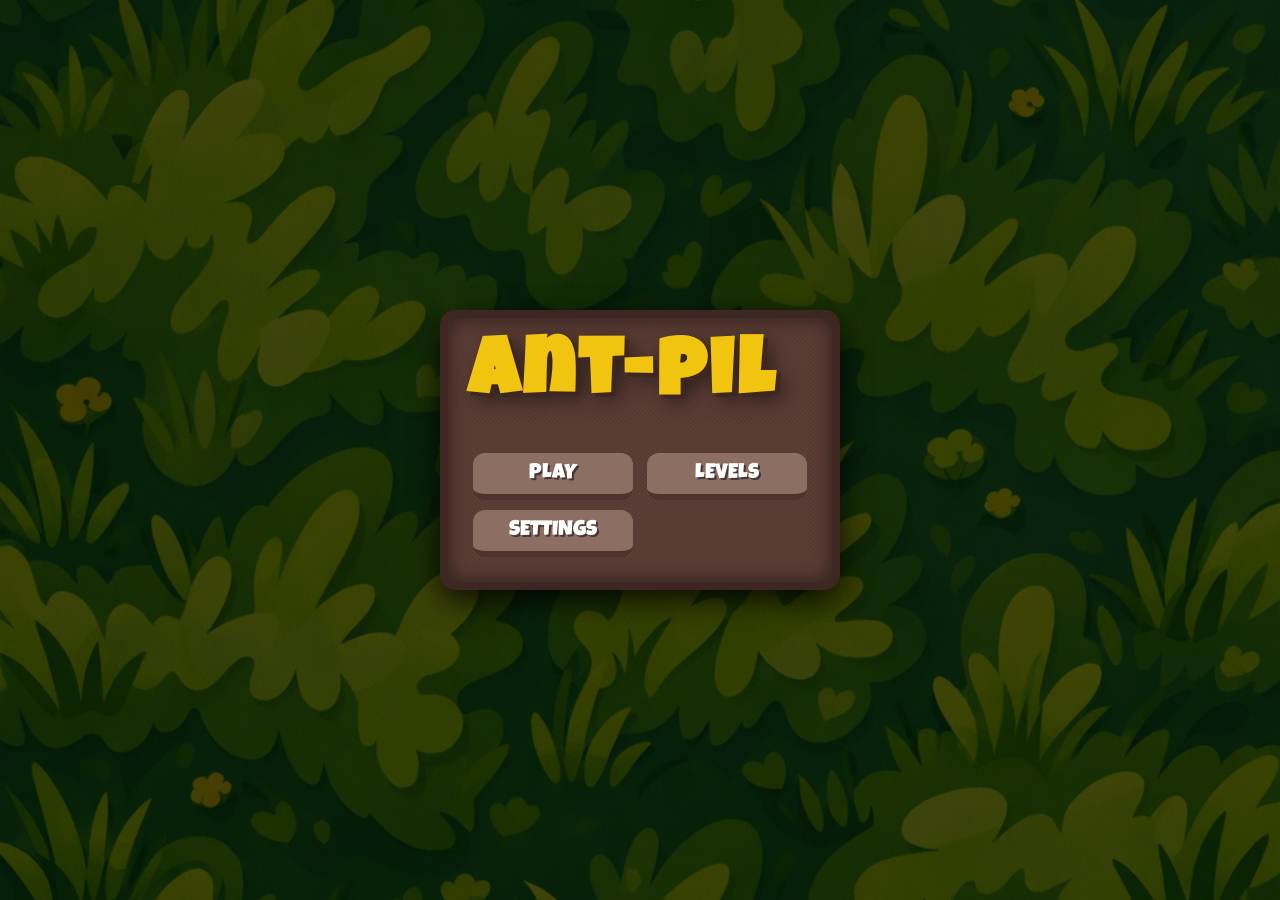
<file: games/antpil/index.html>
<!DOCTYPE html>
<html lang="en">
<head>
    <meta charset="UTF-8">
    <meta name="viewport" content="width=device-width, initial-scale=1.0, maximum-scale=1.0, user-scalable=no">
    <title>Ant-pil (The Marble Quest)</title>
    <link rel="stylesheet" href="style.css">
    <link href="https://fonts.googleapis.com/css2?family=Luckiest+Guy&family=Poppins:wght@400;700&display=swap" rel="stylesheet">
</head>
<body>
    <div id="game-container">
        <canvas id="gameCanvas"></canvas>
        
        <!-- Main Menu Screen -->
        <div id="menu-screen" class="overlay">
            <div class="menu-content wooden-panel">
                <h1 class="game-title">Ant-pil</h1>
                <div class="menu-buttons">
                    <button id="play-btn" class="wooden-btn">PLAY</button>
                    <button id="levels-btn" class="wooden-btn">LEVELS</button>
                    <button id="settings-btn" class="wooden-btn">SETTINGS</button>
                </div>
            </div>
        </div>

        <!-- Level Select Screen -->
        <div id="level-screen" class="overlay hidden">
            <div class="menu-content wooden-panel">
                <h2 id="level-page-title">CHOOSE LEVEL</h2>
                <div id="level-grid" class="level-grid">
                    <!-- Levels will be generated by JS -->
                </div>
                <div class="pagination">
                    <button id="prev-page-btn" class="wooden-btn small">PREV</button>
                    <span id="page-number">1 / 2</span>
                    <button id="next-page-btn" class="wooden-btn small">NEXT</button>
                </div>
                <button id="back-to-menu-levels" class="wooden-btn small">BACK</button>
            </div>
        </div>

        <!-- Settings Screen -->
        <div id="settings-screen" class="overlay hidden">
            <div class="menu-content wooden-panel">
                <h2>SETTINGS</h2>
                <div class="setting-item">
                    <span>SOUND EFFECTS</span>
                    <label class="switch">
                        <input type="checkbox" id="sound-toggle" checked>
                        <span class="slider round"></span>
                    </label>
                </div>
                <button id="back-to-menu-settings" class="wooden-btn small">BACK</button>
            </div>
        </div>

        <!-- HUD (In-game UI) -->
        <div id="hud" class="hidden">
            <div id="stats-hud">
                <div class="stat-icon-box" title="Score">
                    <span class="icon">🏆</span>
                    <span id="score" class="value">0</span>
                </div>
                <div class="stat-icon-box" title="Chances">
                    <span class="icon">🎯</span>
                    <span id="chances" class="value">3</span>
                </div>
                <div class="stat-icon-box" title="Level">
                    <span class="icon">⭐</span>
                    <span id="current-level-display" class="value">1</span>
                </div>
            </div>
            <div id="stage-display-compact">
                <span id="stage-text">1</span>
            </div>
            <div id="hud-controls">
                <button id="pause-btn" class="wooden-btn-circle">||</button>
            </div>
        </div>

        <!-- Winning Screen -->
        <div id="win-screen" class="overlay hidden">
            <div class="menu-content wooden-panel">
                <h2 class="win-title">YOU WIN!</h2>
                <div class="win-stats">
                    <p>SCORE: <span id="win-score">0</span></p>
                </div>
                <div class="menu-buttons">
                    <button id="next-level-btn" class="wooden-btn">NEXT LEVEL</button>
                    <button id="win-menu-btn" class="wooden-btn">MENU</button>
                </div>
            </div>
        </div>

        <!-- Game Over Screen -->
        <div id="game-over" class="overlay hidden">
            <div class="menu-content wooden-panel">
                <h2 id="game-over-title">GAME OVER!</h2>
                <div class="final-stats">
                    <p>FINAL SCORE: <span id="final-score">0</span></p>
                </div>
                <div class="menu-buttons">
                    <button id="retry-btn" class="wooden-btn">RETRY</button>
                    <button id="main-menu-btn" class="wooden-btn">MENU</button>
                </div>
            </div>
        </div>

        <!-- Pause Screen -->
        <div id="pause-screen" class="overlay hidden">
            <div class="menu-content wooden-panel">
                <h2>PAUSED</h2>
                <div class="menu-buttons">
                    <button id="resume-btn" class="wooden-btn">RESUME</button>
                    <button id="pause-menu-btn" class="wooden-btn">MENU</button>
                </div>
            </div>
        </div>
    </div>
    <script src="game.js"></script>
</body>
</html>
</file>
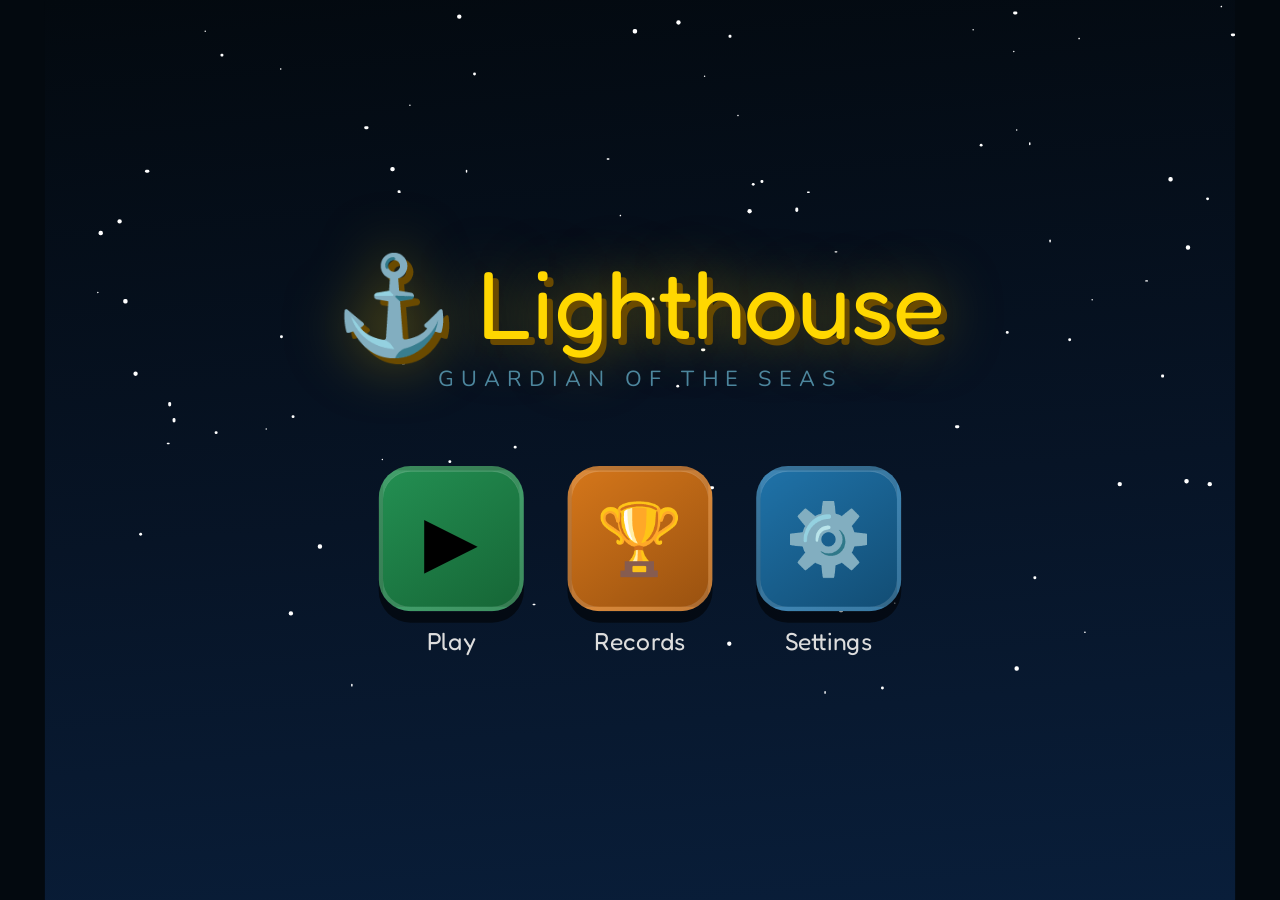
<file: games/light-house/index.html>
<!DOCTYPE html>
<html lang="en">
<head>
<meta charset="UTF-8">
<meta name="viewport" content="width=device-width,initial-scale=1,maximum-scale=1,user-scalable=no,viewport-fit=cover">
<title>Lighthouse Guardian</title>
<link href="https://fonts.googleapis.com/css2?family=Fredoka+One&family=Nunito:wght@800;900&display=swap" rel="stylesheet">
<style>
*{margin:0;padding:0;box-sizing:border-box;}
html,body{width:100%;height:100%;overflow:hidden;background:#03090f;touch-action:none;font-family:'Fredoka One',cursive;}
#container{position:fixed;inset:0;display:flex;align-items:center;justify-content:center;}
#wrapper{position:relative;width:820px;height:620px;transform-origin:center center;flex-shrink:0;}
canvas{display:block;}
.screen{position:absolute;inset:0;display:flex;flex-direction:column;align-items:center;justify-content:center;background:linear-gradient(175deg,#03090f 0%,#071426 55%,#091e3a 100%);}
.screen.hidden{display:none;}
.sbg{position:absolute;inset:0;overflow:hidden;pointer-events:none;}
.star{position:absolute;background:#fff;border-radius:50%;animation:tw var(--d,2s) ease-in-out infinite;animation-delay:var(--dl,0s);}
@keyframes tw{0%,100%{opacity:.15;transform:scale(1)}50%{opacity:1;transform:scale(1.6)}}
.game-title{font-size:66px;color:#FFD700;z-index:1;text-shadow:4px 4px 0 #6a4a00,0 0 40px rgba(255,210,0,.5);animation:flt 3.5s ease-in-out infinite;margin-bottom:2px;}
.game-sub{font-family:'Nunito',sans-serif;font-size:15px;color:#6ab8d4;letter-spacing:5px;text-transform:uppercase;opacity:.7;margin-bottom:50px;z-index:1;}
@keyframes flt{0%,100%{transform:translateY(0)}50%{transform:translateY(-8px)}}
.menu-buttons{display:flex;gap:30px;z-index:1;}
.mbtn{display:flex;flex-direction:column;align-items:center;gap:10px;cursor:pointer;transition:transform .14s;}
.mbtn:hover{transform:scale(1.1) translateY(-5px);}.mbtn:active{transform:scale(.94);}
.micon{width:100px;height:100px;border-radius:22px;display:flex;align-items:center;justify-content:center;font-size:48px;border:3px solid rgba(255,255,255,.14);box-shadow:0 8px 0 rgba(0,0,0,.55),inset 0 1px 0 rgba(255,255,255,.2);}
.mbtn.play .micon{background:linear-gradient(145deg,#238f52,#166636);}
.mbtn.hs   .micon{background:linear-gradient(145deg,#d4761a,#9a5210);}
.mbtn.cfg  .micon{background:linear-gradient(145deg,#1f72a8,#124d74);}
.mlabel{font-size:17px;color:#ddd;}
.s-title{font-size:48px;color:#FFD700;text-shadow:3px 3px 0 #6a4a00;margin-bottom:30px;z-index:1;}
.srow{display:flex;align-items:center;justify-content:space-between;width:390px;padding:14px 22px;background:rgba(255,255,255,.04);border-radius:14px;margin-bottom:11px;border:1px solid rgba(255,255,255,.08);z-index:1;}
.slabel{font-family:'Nunito',sans-serif;font-size:18px;font-weight:800;color:#ddd;display:flex;align-items:center;gap:9px;}
.tgl{position:relative;width:58px;height:28px;cursor:pointer;}.tgl input{display:none;}
.tslider{position:absolute;inset:0;background:#3a3a3a;border-radius:28px;transition:.3s;}
.tslider::before{content:'';position:absolute;width:20px;height:20px;left:4px;top:4px;background:#fff;border-radius:50%;transition:.3s;}
.tgl input:checked+.tslider{background:#238f52;}.tgl input:checked+.tslider::before{transform:translateX(30px);}
.back-btn{margin-top:24px;padding:12px 40px;background:linear-gradient(145deg,#d94030,#922a20);color:#fff;border:none;border-radius:50px;font-family:'Fredoka One',cursive;font-size:20px;cursor:pointer;box-shadow:0 5px 0 #5e1a12;transition:all .14s;z-index:1;}
.back-btn:hover{transform:translateY(-2px);}.back-btn:active{transform:translateY(2px);box-shadow:0 2px 0 #5e1a12;}
.slist{width:390px;margin-bottom:20px;z-index:1;}
.sentry{display:flex;justify-content:space-between;align-items:center;padding:11px 18px;background:rgba(255,255,255,.04);border-radius:12px;margin-bottom:8px;border:1px solid rgba(255,255,255,.08);font-family:'Nunito',sans-serif;font-size:18px;font-weight:800;color:#ddd;}
.srank{color:#FFD700;font-family:'Fredoka One',cursive;font-size:22px;width:38px;}.sval{color:#6ab8d4;}
.go-title{font-size:72px;color:#d94030;text-shadow:4px 4px 0 #6e1b13,0 0 40px rgba(210,60,40,.4);animation:shk .45s ease-in-out;z-index:1;margin-bottom:6px;}
@keyframes shk{0%,100%{transform:translateX(0)}25%{transform:translateX(-9px)}75%{transform:translateX(9px)}}
.fscore{font-family:'Nunito',sans-serif;font-size:28px;font-weight:900;color:#fff;margin-bottom:4px;z-index:1;}.fscore span{color:#FFD700;font-size:36px;}
.new-rec{font-size:25px;color:#2ecc71;text-shadow:0 0 16px rgba(46,204,113,.6);margin-bottom:14px;z-index:1;animation:pls .8s ease-in-out infinite;}
@keyframes pls{0%,100%{transform:scale(1)}50%{transform:scale(1.07)}}
.action-btns{display:flex;gap:18px;margin-top:18px;z-index:1;}
.abtn{padding:12px 34px;color:#fff;border:none;border-radius:50px;font-family:'Fredoka One',cursive;font-size:20px;cursor:pointer;transition:all .14s;}
.abtn.primary  {background:linear-gradient(145deg,#238f52,#166636);box-shadow:0 5px 0 #0d3d20;}
.abtn.secondary{background:linear-gradient(145deg,#1f72a8,#124d74);box-shadow:0 5px 0 #0a2e46;}
.abtn:hover{transform:translateY(-2px);}.abtn:active{transform:translateY(2px);}
#hud{position:absolute;inset:0;pointer-events:none;display:none;}
#hud.vis{display:block;}
.hs2{position:absolute;top:13px;left:16px;font-size:25px;color:#fff;text-shadow:2px 2px 0 rgba(0,0,0,.9);}
.hs2 span{color:#FFD700;}
.hl2{position:absolute;top:15px;left:50%;transform:translateX(-50%);font-size:18px;color:#6ab8d4;text-shadow:1px 1px 0 rgba(0,0,0,.9);}
.hlv2{position:absolute;top:13px;right:16px;font-size:22px;display:flex;gap:2px;}
.hh2{position:absolute;bottom:12px;left:50%;transform:translateX(-50%);font-family:'Nunito',sans-serif;font-size:13px;font-weight:800;color:rgba(106,184,212,.45);white-space:nowrap;}

/* ── AD BANNER ── */
#adBanner{
  position:absolute;
  bottom:0;
  left:50%;
  transform:translateX(-50%);
  z-index:10;
  display:none;
  flex-direction:column;
  align-items:center;
  padding-bottom:8px;
  animation:adFadeIn .5s ease;
}
#adBanner.show{display:flex;}
@keyframes adFadeIn{from{opacity:0;transform:translateX(-50%) translateY(20px)}to{opacity:1;transform:translateX(-50%) translateY(0)}}
#adBanner .ad-label{
  font-family:'Nunito',sans-serif;
  font-size:10px;
  font-weight:800;
  color:rgba(106,184,212,.4);
  letter-spacing:2px;
  text-transform:uppercase;
  margin-bottom:3px;
}
</style>
</head>
<body>
<div id="container"><div id="wrapper">
  <canvas id="gc" width="820" height="620"></canvas>

  <div id="hud">
    <div class="hs2">Score: <span id="sDisp">0</span></div>
    <div class="hl2" id="lDisp">Level 1</div>
    <div class="hlv2" id="lvDisp">❤️❤️❤️</div>
    <div class="hh2">🔦 Beam se ship ko guide karo — warna wo takra jaayegi!</div>
  </div>

  <div id="menuSc" class="screen">
    <div class="sbg" id="mSt"></div>
    <div class="game-title">⚓ Lighthouse</div>
    <div class="game-sub">Guardian of the Seas</div>
    <div class="menu-buttons">
      <div class="mbtn play" id="btnPlay"><div class="micon">▶</div><div class="mlabel">Play</div></div>
      <div class="mbtn hs"   id="btnHS">  <div class="micon">🏆</div><div class="mlabel">Records</div></div>
      <div class="mbtn cfg"  id="btnCfg"> <div class="micon">⚙️</div><div class="mlabel">Settings</div></div>
    </div>
  </div>

  <div id="cfgSc" class="screen hidden">
    <div class="sbg" id="cSt"></div>
    <div class="s-title">⚙️ Settings</div>
    <div class="srow"><div class="slabel">🔊 Sound</div>    <label class="tgl"><input type="checkbox" id="tgS" checked><span class="tslider"></span></label></div>
    <div class="srow"><div class="slabel">✨ Particles</div> <label class="tgl"><input type="checkbox" id="tgP" checked><span class="tslider"></span></label></div>
    <div class="srow"><div class="slabel">🌊 Waves</div>     <label class="tgl"><input type="checkbox" id="tgW" checked><span class="tslider"></span></label></div>
    <button class="back-btn" id="btnCB">← Back</button>
  </div>

  <div id="hsSc" class="screen hidden">
    <div class="sbg"></div>
    <div class="s-title">🏆 High Scores</div>
    <div class="slist" id="sList"></div>
    <button class="back-btn" id="btnHB">← Back</button>
  </div>

  <div id="goSc" class="screen hidden">
    <div class="sbg"></div>
    <div class="go-title">GAME OVER</div>
    <div class="fscore">Score: <span id="fScore">0</span></div>
    <div id="recTxt" class="new-rec hidden">🌟 New Record! 🌟</div>
    <div class="action-btns">
      <button class="abtn primary"   id="btnR">🔄 Play Again</button>
      <button class="abtn secondary" id="btnM">🏠 Menu</button>
    </div>
  </div>

  <!-- AD BANNER — only shown on game over screen -->
  <div id="adBanner">
    <div class="ad-label">Advertisement</div>
    <script>
      atOptions = {
        'key' : 'a45f68e306246821e79261e996ba479d',
        'format' : 'iframe',
        'height' : 50,
        'width' : 320,
        'params' : {}
      };
    </script>
    <script src="https://www.highperformanceformat.com/a45f68e306246821e79261e996ba479d/invoke.js"></script>
  </div>

</div></div>

<script>
// ─────────────────────────────────────────────────────────
//  SETUP
// ─────────────────────────────────────────────────────────
const cv  = document.getElementById('gc');
const ctx = cv.getContext('2d');
const W=820, H=620, CX=W/2, CY=H/2;

function fit(){
  const s = Math.min(innerWidth/W, innerHeight/H);
  document.getElementById('wrapper').style.transform = `scale(${s})`;
}
addEventListener('resize', fit); fit();

// ─────────────────────────────────────────────────────────
//  AD BANNER CONTROL
// ─────────────────────────────────────────────────────────
function showAd(){
  document.getElementById('adBanner').classList.add('show');
}
function hideAd(){
  document.getElementById('adBanner').classList.remove('show');
}

// ─────────────────────────────────────────────────────────
//  CONFIG / SCORES
// ─────────────────────────────────────────────────────────
let C = {snd:true, par:true, wav:true};
try{ Object.assign(C, JSON.parse(localStorage.getItem('lhC')||'{}')); }catch(e){}
let HI = [];
try{ HI = JSON.parse(localStorage.getItem('lhH')||'[]'); }catch(e){}

// ─────────────────────────────────────────────────────────
//  AUDIO
// ─────────────────────────────────────────────────────────
let AU = null;
function initAU(){ if(!AU) AU = new (AudioContext||webkitAudioContext)(); }
function tone(t){
  if(!C.snd||!AU) return;
  const g=AU.createGain(), o=AU.createOscillator();
  g.connect(AU.destination); o.connect(g);
  const n=AU.currentTime;
  if(t==='save'){ o.type='sine'; g.gain.setValueAtTime(.25,n); g.gain.exponentialRampToValueAtTime(.001,n+.7); o.frequency.setValueAtTime(523,n); o.frequency.setValueAtTime(784,n+.2); o.frequency.setValueAtTime(1047,n+.42); o.start(n); o.stop(n+.7); }
  else if(t==='hit'){ o.type='sawtooth'; g.gain.setValueAtTime(.42,n); g.gain.exponentialRampToValueAtTime(.001,n+1); o.frequency.setValueAtTime(180,n); o.frequency.exponentialRampToValueAtTime(35,n+1); o.start(n); o.stop(n+1); }
  else if(t==='lose'){ o.type='sawtooth'; g.gain.setValueAtTime(.3,n); g.gain.exponentialRampToValueAtTime(.001,n+1.8); o.frequency.setValueAtTime(440,n); o.frequency.exponentialRampToValueAtTime(45,n+1.8); o.start(n); o.stop(n+1.8); }
  else if(t==='lvl'){ o.type='sine'; g.gain.setValueAtTime(.2,n); g.gain.exponentialRampToValueAtTime(.001,n+1); o.frequency.setValueAtTime(392,n); o.frequency.setValueAtTime(523,n+.22); o.frequency.setValueAtTime(784,n+.5); o.start(n); o.stop(n+1); }
}

// ─────────────────────────────────────────────────────────
//  STARS (CSS bg)
// ─────────────────────────────────────────────────────────
function mkStars(id,n=80){
  const el=document.getElementById(id); if(!el)return; el.innerHTML='';
  for(let i=0;i<n;i++){
    const s=document.createElement('div'), z=.7+Math.random()*2.3;
    s.className='star';
    s.style.cssText=`width:${z}px;height:${z}px;left:${Math.random()*100}%;top:${Math.random()*78}%;--d:${1.8+Math.random()*3}s;--dl:${Math.random()*4}s`;
    el.appendChild(s);
  }
}

// ─────────────────────────────────────────────────────────
//  HELPERS
// ─────────────────────────────────────────────────────────
function na(a){ while(a>Math.PI)a-=2*Math.PI; while(a<-Math.PI)a+=2*Math.PI; return a; }

function rrect(x,y,w,h,r){
  ctx.beginPath();
  ctx.moveTo(x+r,y); ctx.lineTo(x+w-r,y); ctx.arcTo(x+w,y,x+w,y+r,r);
  ctx.lineTo(x+w,y+h-r); ctx.arcTo(x+w,y+h,x+w-r,y+h,r);
  ctx.lineTo(x+r,y+h); ctx.arcTo(x,y+h,x,y+h-r,r);
  ctx.lineTo(x,y+r); ctx.arcTo(x,y,x+r,y,r);
  ctx.closePath();
}

function lighter(hex,a){
  const r=parseInt(hex.slice(1,3),16), g=parseInt(hex.slice(3,5),16), b=parseInt(hex.slice(5,7),16);
  return `rgb(${Math.min(255,r+a)},${Math.min(255,g+a)},${Math.min(255,b+a)})`;
}

// ─────────────────────────────────────────────────────────
//  PARTICLES
// ─────────────────────────────────────────────────────────
let PA = [];
function burst(x,y,cols,n,spd,sz,shape){
  if(!C.par) return;
  for(let i=0;i<n;i++){
    const a=Math.random()*Math.PI*2, sp=spd*.4+Math.random()*spd*.8;
    PA.push({x,y,vx:Math.cos(a)*sp,vy:Math.sin(a)*sp,
             col:cols[~~(Math.random()*cols.length)],
             sz:sz*.5+Math.random()*sz*.8,
             life:0, max:38+~~(Math.random()*25), shape});
  }
}
function tickPA(){
  for(let i=PA.length-1;i>=0;i--){
    const p=PA[i];
    p.x+=p.vx; p.y+=p.vy; p.vx*=.91; p.vy=p.vy*.91+.09; p.life++;
    if(p.life>=p.max) PA.splice(i,1);
  }
}
function drawPA(){
  PA.forEach(p=>{
    const t=p.life/p.max;
    ctx.save(); ctx.globalAlpha=(1-t)*.9; ctx.fillStyle=p.col;
    if(p.shape==='star'){
      ctx.translate(p.x,p.y); ctx.rotate(t*4);
      const R=p.sz*(1-t*.5), ri=R*.4;
      ctx.beginPath();
      for(let i=0;i<10;i++){
        const ang=i*Math.PI/5-Math.PI/2, rd=i%2===0?R:ri;
        i ? ctx.lineTo(Math.cos(ang)*rd,Math.sin(ang)*rd)
          : ctx.moveTo(Math.cos(ang)*rd,Math.sin(ang)*rd);
      }
      ctx.closePath(); ctx.fill();
    } else {
      ctx.beginPath(); ctx.arc(p.x,p.y,p.sz*(1-t*.5),0,Math.PI*2); ctx.fill();
    }
    ctx.restore();
  });
}

// ─────────────────────────────────────────────────────────
//  ROCKS
// ─────────────────────────────────────────────────────────
let ROCKS = [];
function makeRocks(){
  ROCKS = [];
  const count=5+~~(Math.random()*5), margin=85;
  let tries=0;
  while(ROCKS.length<count && tries<800){
    tries++;
    const x=margin+Math.random()*(W-margin*2);
    const y=margin+Math.random()*(H-margin*2);
    const r=14+Math.random()*18;
    if(Math.hypot(x-CX,y-CY) < 145) continue;
    if(ROCKS.some(k=>Math.hypot(x-k.x,y-k.y)<k.r+r+60)) continue;
    ROCKS.push({x,y,r,w:Math.random()*Math.PI*2});
  }
}
function drawRocks(){
  ROCKS.forEach(rk=>{
    rk.w+=.003;
    const jx=Math.cos(rk.w)*.4, jy=Math.sin(rk.w*.7)*.3;
    ctx.save(); ctx.globalAlpha=.10+Math.sin(WT*.05+rk.w)*.045;
    ctx.strokeStyle='rgba(100,180,220,.7)'; ctx.lineWidth=1.5;
    ctx.beginPath(); ctx.ellipse(rk.x+jx,rk.y+jy+2,rk.r+9+Math.sin(WT*.06)*3,rk.r*.5+3,0,0,Math.PI*2); ctx.stroke();
    ctx.restore();
    ctx.save(); ctx.globalAlpha=.2; ctx.fillStyle='#000c18';
    ctx.beginPath(); ctx.ellipse(rk.x+4+jx,rk.y+5+jy,rk.r,rk.r*.54,0,0,Math.PI*2); ctx.fill(); ctx.restore();
    const g=ctx.createRadialGradient(rk.x-rk.r*.3+jx,rk.y-rk.r*.33+jy,1,rk.x+jx,rk.y+jy,rk.r);
    g.addColorStop(0,'#8a7865'); g.addColorStop(.55,'#564438'); g.addColorStop(1,'#2e1c12');
    ctx.fillStyle=g; ctx.strokeStyle='#24140a'; ctx.lineWidth=2;
    ctx.beginPath();
    for(let i=0;i<8;i++){
      const a=(i/8)*Math.PI*2-Math.PI/2, rv=rk.r*(.7+Math.sin(i*2.1+rk.w*.5)*.3);
      i ? ctx.lineTo(rk.x+jx+Math.cos(a)*rv, rk.y+jy+Math.sin(a)*rv)
        : ctx.moveTo(rk.x+jx+Math.cos(a)*rv, rk.y+jy+Math.sin(a)*rv);
    }
    ctx.closePath(); ctx.fill(); ctx.stroke();
    ctx.fillStyle='rgba(255,255,255,.10)';
    ctx.beginPath(); ctx.ellipse(rk.x-rk.r*.24+jx,rk.y-rk.r*.3+jy,rk.r*.35,rk.r*.18,-.4,0,Math.PI*2); ctx.fill();
  });
}

// ─────────────────────────────────────────────────────────
//  SEA
// ─────────────────────────────────────────────────────────
function drawSea(){
  const g=ctx.createRadialGradient(CX,CY,0,CX,CY,450);
  g.addColorStop(0,'#0b2548'); g.addColorStop(.65,'#071830'); g.addColorStop(1,'#030c1a');
  ctx.fillStyle=g; ctx.fillRect(0,0,W,H);
  if(C.wav){
    ctx.save();
    for(let i=0;i<13;i++){
      const ry=(H/13)*i+((WT*.28+i*24)%(H/13));
      ctx.strokeStyle=`rgba(80,160,220,${.024+Math.sin(i*1.4+WT*.022)*.016})`; ctx.lineWidth=1.4;
      ctx.beginPath();
      for(let x=0;x<=W;x+=14){
        const y=ry+Math.sin(x*.012+WT*.031+i*.9)*7;
        x ? ctx.lineTo(x,y) : ctx.moveTo(x,y);
      }
      ctx.stroke();
    }
    ctx.restore();
  }
  ctx.save();
  for(let i=0;i<45;i++){
    ctx.globalAlpha=Math.sin(WT*.05+i*.9)*.22; ctx.fillStyle='#fff';
    ctx.beginPath(); ctx.arc((i*137.5)%W,(i*97.3)%H,1,0,Math.PI*2); ctx.fill();
  }
  ctx.restore();
}

// ─────────────────────────────────────────────────────────
//  LIGHTHOUSE
// ─────────────────────────────────────────────────────────
function drawLighthouse(){
  const lx=CX, ly=CY;
  const ig=ctx.createRadialGradient(lx,ly+4,2,lx,ly+4,64);
  ig.addColorStop(0,'#a08862'); ig.addColorStop(.55,'#7c6040'); ig.addColorStop(1,'rgba(80,62,40,0)');
  ctx.fillStyle=ig; ctx.beginPath(); ctx.ellipse(lx,ly+4,64,46,0,0,Math.PI*2); ctx.fill();
  ctx.save(); ctx.globalAlpha=.09+Math.sin(WT*.04)*.04; ctx.strokeStyle='rgba(180,220,255,.75)'; ctx.lineWidth=2.2;
  ctx.beginPath(); ctx.ellipse(lx,ly+4,72,52,0,0,Math.PI*2); ctx.stroke(); ctx.restore();
  ctx.fillStyle='rgba(0,0,0,.11)';
  [{dx:-18,dy:16,rx:13,ry:7,rot:-.3},{dx:23,dy:13,rx:11,ry:6,rot:.4},{dx:5,dy:21,rx:8,ry:4,rot:.1}].forEach(b=>{
    ctx.beginPath(); ctx.ellipse(lx+b.dx,ly+b.dy,b.rx,b.ry,b.rot,0,Math.PI*2); ctx.fill();
  });

  ctx.save(); ctx.translate(lx,ly);
  ctx.globalAlpha=.18; ctx.fillStyle='#000918';
  ctx.beginPath(); ctx.ellipse(5,8,14,7,0,0,Math.PI*2); ctx.fill(); ctx.globalAlpha=1;
  const tg=ctx.createLinearGradient(-13,0,13,0);
  tg.addColorStop(0,'#d8d0c0'); tg.addColorStop(.45,'#fffaf0'); tg.addColorStop(1,'#c8c0b0');
  ctx.fillStyle=tg; ctx.strokeStyle='#a8a090'; ctx.lineWidth=2;
  ctx.beginPath(); ctx.moveTo(-13,8); ctx.lineTo(-9,-46); ctx.lineTo(9,-46); ctx.lineTo(13,8); ctx.closePath(); ctx.fill(); ctx.stroke();
  [[-40,-29],[-21,-10],[-2,9]].forEach(([y1,y2])=>{
    ctx.save();
    ctx.beginPath(); ctx.moveTo(-13,8); ctx.lineTo(-9,-46); ctx.lineTo(9,-46); ctx.lineTo(13,8); ctx.closePath(); ctx.clip();
    ctx.fillStyle='#c03020'; ctx.fillRect(-15,y1,30,y2-y1);
    ctx.restore();
  });
  ctx.strokeStyle='#a09888'; ctx.lineWidth=2;
  ctx.beginPath(); ctx.moveTo(-13,8); ctx.lineTo(-9,-46); ctx.lineTo(9,-46); ctx.lineTo(13,8); ctx.closePath(); ctx.stroke();
  ctx.fillStyle='#384858'; ctx.strokeStyle='#1c2e3e'; ctx.lineWidth=1.6;
  rrect(-13,-51,26,7,3); ctx.fill(); ctx.stroke();
  for(let bx=-11;bx<=11;bx+=5){ ctx.strokeStyle='#263848'; ctx.lineWidth=1; ctx.beginPath(); ctx.moveTo(bx,-51); ctx.lineTo(bx,-44); ctx.stroke(); }
  const hg=ctx.createLinearGradient(-11,0,11,0);
  hg.addColorStop(0,'#c8c0b0'); hg.addColorStop(.5,'#fff8ec'); hg.addColorStop(1,'#b8b0a0');
  ctx.fillStyle=hg; ctx.strokeStyle='#a09888'; ctx.lineWidth=1.8; rrect(-11,-70,22,20,5); ctx.fill(); ctx.stroke();
  const wp=.78+Math.sin(WT*.15)*.22;
  [[-9,-68],[-1,-68]].forEach(([wx,wy])=>{
    const wg=ctx.createRadialGradient(wx+4,wy+5,0,wx+4,wy+5,8);
    wg.addColorStop(0,`rgba(255,248,70,${wp})`); wg.addColorStop(1,'rgba(255,195,0,.15)');
    ctx.fillStyle=wg; rrect(wx,wy,8,12,2); ctx.fill();
  });
  ctx.fillStyle='#b02c1a'; ctx.strokeStyle='#7a1c0a'; ctx.lineWidth=1.8;
  ctx.beginPath(); ctx.ellipse(0,-70,12,6,0,Math.PI,0); ctx.fill(); ctx.stroke();
  ctx.fillStyle='#d03828'; ctx.beginPath(); ctx.ellipse(0,-70,12,6,0,Math.PI*1.06,Math.PI*1.94); ctx.fill();
  ctx.strokeStyle='#888'; ctx.lineWidth=1.6; ctx.beginPath(); ctx.moveTo(0,-76); ctx.lineTo(0,-70); ctx.stroke();
  const bp=.65+Math.sin(WT*.18)*.35;
  const bgg=ctx.createRadialGradient(0,-77,0,0,-77,7);
  bgg.addColorStop(0,`rgba(255,255,70,${bp})`); bgg.addColorStop(1,'rgba(255,210,0,0)');
  ctx.fillStyle=bgg; ctx.beginPath(); ctx.arc(0,-77,4,0,Math.PI*2); ctx.fill();
  ctx.restore();
  const ag=ctx.createRadialGradient(lx,ly-50,8,lx,ly-50,90);
  ag.addColorStop(0,`rgba(255,240,90,${.08+Math.sin(WT*.08)*.04})`); ag.addColorStop(1,'rgba(255,240,90,0)');
  ctx.fillStyle=ag; ctx.beginPath(); ctx.arc(lx,ly-50,90,0,Math.PI*2); ctx.fill();
}

// ─────────────────────────────────────────────────────────
//  BEAM
// ─────────────────────────────────────────────────────────
const BLEN=400, BANG=Math.PI/7;
const BX=CX, BY=CY-66;
let beamAngle=0;

function drawBeam(ang){
  ctx.save(); ctx.globalCompositeOperation='lighter';
  const ex=BX+Math.cos(ang)*BLEN, ey=BY+Math.sin(ang)*BLEN;

  const g1=ctx.createLinearGradient(BX,BY,ex,ey);
  g1.addColorStop(0,'rgba(255,248,130,.38)'); g1.addColorStop(.35,'rgba(255,242,100,.13)'); g1.addColorStop(1,'rgba(255,242,100,0)');
  ctx.beginPath(); ctx.moveTo(BX,BY); ctx.arc(BX,BY,BLEN,ang-BANG*.8,ang+BANG*.8); ctx.closePath(); ctx.fillStyle=g1; ctx.fill();

  const g2=ctx.createLinearGradient(BX,BY,ex,ey);
  g2.addColorStop(0,'rgba(255,252,128,.62)'); g2.addColorStop(.4,'rgba(255,246,106,.24)'); g2.addColorStop(1,'rgba(255,246,106,0)');
  ctx.beginPath(); ctx.moveTo(BX,BY); ctx.arc(BX,BY,BLEN,ang-BANG/2,ang+BANG/2); ctx.closePath(); ctx.fillStyle=g2; ctx.fill();

  const g3=ctx.createLinearGradient(BX,BY,BX+Math.cos(ang)*BLEN*.48,BY+Math.sin(ang)*BLEN*.48);
  g3.addColorStop(0,'rgba(255,255,220,.54)'); g3.addColorStop(1,'rgba(255,255,220,0)');
  ctx.beginPath(); ctx.moveTo(BX,BY); ctx.arc(BX,BY,BLEN*.48,ang-BANG/5,ang+BANG/5); ctx.closePath(); ctx.fillStyle=g3; ctx.fill();

  const pulse=.6+Math.sin(WT*.14)*.4;
  const g4=ctx.createRadialGradient(BX,BY,0,BX,BY,36);
  g4.addColorStop(0,`rgba(255,252,120,${.85*pulse})`); g4.addColorStop(1,'rgba(255,252,120,0)');
  ctx.fillStyle=g4; ctx.beginPath(); ctx.arc(BX,BY,36,0,Math.PI*2); ctx.fill();

  ctx.globalCompositeOperation='source-over'; ctx.restore();
}

function inBeam(px,py){
  const dx=px-BX, dy=py-BY, d=Math.hypot(dx,dy);
  if(d>BLEN||d<26) return false;
  return Math.abs(na(Math.atan2(dy,dx)-beamAngle)) < BANG/2;
}

// ─────────────────────────────────────────────────────────
//  SHIP CLASS
// ─────────────────────────────────────────────────────────
const SHIP_COLS=['#E74C3C','#3498DB','#27AE60','#8E44AD','#E67E22','#16A085','#E91E63','#F39C12'];

class Ship{
  constructor(){
    this.col  = SHIP_COLS[~~(Math.random()*SHIP_COLS.length)];
    this.w=46; this.h=22;
    this.state= 'sail';
    this.guide= 0;
    this.wob  = Math.random()*Math.PI*2;
    this.alpha= 1;
    this.sinkT= 0;

    const edge=~~(Math.random()*4);
    let tx,ty;
    if(edge===0){      this.x=80+Math.random()*(W-160); this.y=-55;  tx=80+Math.random()*(W-160); ty=H+55; }
    else if(edge===1){ this.x=W+55; this.y=80+Math.random()*(H-160); tx=-55; ty=80+Math.random()*(H-160); }
    else if(edge===2){ this.x=80+Math.random()*(W-160); this.y=H+55;  tx=80+Math.random()*(W-160); ty=-55; }
    else{              this.x=-55; this.y=80+Math.random()*(H-160);   tx=W+55; ty=80+Math.random()*(H-160); }

    const base = Math.atan2(ty-this.y, tx-this.x);
    const ang  = base + (Math.random()-.5)*.45;
    this.spd   = shipSpd*(0.8+Math.random()*.4);
    this.vx    = Math.cos(ang)*this.spd;
    this.vy    = Math.sin(ang)*this.spd;
  }

  tick(){
    this.wob+=.045;
    if(this.state==='sink'){
      this.sinkT++;
      this.alpha=Math.max(0, 1-this.sinkT/50);
      this.vx*=.93; this.vy=this.vy*.93+.12;
      this.x+=this.vx; this.y+=this.vy;
      return;
    }
    if(this.state==='saved'){
      this.x+=this.vx; this.y+=this.vy;
      const edge=Math.min(this.x+50, W-this.x+50, this.y+50, H-this.y+50);
      if(edge<100) this.alpha=Math.max(0, this.alpha-.022);
      if(C.par && Math.random()<.16){
        const sp2=Math.hypot(this.vx,this.vy)||1;
        PA.push({x:this.x-(this.vx/sp2)*14+(Math.random()-.5)*5,
                 y:this.y-(this.vy/sp2)*14+(Math.random()-.5)*5+Math.sin(this.wob)*1.5,
                 vx:(Math.random()-.5)*.3, vy:(Math.random()-.5)*.3,
                 col:'rgba(255,238,90,.75)', sz:1.5+Math.random()*2,
                 life:0, max:16, shape:'circle'});
      }
      return;
    }
    if(this.state==='lit'){
      this.guide = Math.min(1, this.guide+.018);
      const curAng = Math.atan2(this.vy,this.vx);
      const diff   = na(beamAngle-curAng);
      const newAng = curAng + Math.sign(diff)*Math.min(Math.abs(diff), 0.042);
      this.vx = Math.cos(newAng)*this.spd;
      this.vy = Math.sin(newAng)*this.spd;
      this.x += this.vx; this.y += this.vy;
      if(this.guide>=1){
        this.state='saved';
        const saveSpd = Math.max(this.spd, shipSpd*1.4);
        this.vx=Math.cos(newAng)*saveSpd;
        this.vy=Math.sin(newAng)*saveSpd;
        score += 10+level*3;
        document.getElementById('sDisp').textContent=score;
        tone('save');
        burst(this.x,this.y, ['#FFD700','#fff','#2ECC71','#00FFAA'],22,5,5,'star');
      }
      return;
    }
    this.x += this.vx;
    this.y += this.vy;
  }

  offscreen(){ return this.x<-130||this.x>W+130||this.y<-130||this.y>H+130; }

  draw(){
    if(this.alpha<=0) return;
    const ang = Math.atan2(this.vy,this.vx);
    const bob = Math.sin(this.wob)*1.7;

    ctx.save(); ctx.globalAlpha=this.alpha;
    ctx.translate(this.x, this.y+bob); ctx.rotate(ang);

    ctx.save(); ctx.translate(5,5); ctx.globalAlpha=this.alpha*.18; this._hull('#000b18'); ctx.restore();
    this._hull(this.col);

    ctx.fillStyle='rgba(255,255,255,.15)';
    ctx.beginPath(); ctx.moveTo(this.w/2,0); ctx.lineTo(this.w/2-7,-this.h/2+1); ctx.lineTo(this.w/2-7,this.h/2-1); ctx.closePath(); ctx.fill();

    ctx.fillStyle=lighter(this.col,52); ctx.strokeStyle='rgba(0,0,0,.38)'; ctx.lineWidth=1.8;
    rrect(-4,-7,16,14,4); ctx.fill(); ctx.stroke();

    ctx.fillStyle='rgba(255,255,180,.88)'; ctx.beginPath(); ctx.arc(3,0,3,0,Math.PI*2); ctx.fill();
    ctx.strokeStyle='rgba(0,0,0,.25)'; ctx.lineWidth=1; ctx.stroke();

    ctx.strokeStyle='rgba(150,120,70,.88)'; ctx.lineWidth=1.4;
    ctx.beginPath(); ctx.moveTo(-9,-this.h/2); ctx.lineTo(-9,-this.h/2-8); ctx.stroke();

    ctx.restore();

    if(this.state==='lit' && this.guide>0){
      ctx.save(); ctx.globalAlpha=this.alpha;
      ctx.translate(this.x, this.y+bob-this.h/2-14);
      const bw=52, bh=7;
      ctx.fillStyle='rgba(0,0,0,.52)'; rrect(-bw/2,-bh/2,bw,bh,3); ctx.fill();
      const pct=this.guide;
      const rr2 = pct<.5?255:~~(255*(1-pct)*2);
      const gg  = pct>.5?255:~~(255*pct*2);
      ctx.fillStyle=`rgb(${rr2},${gg},35)`;
      if(pct>.01){ rrect(-bw/2+1,-bh/2+1,(bw-2)*pct,bh-2,2); ctx.fill(); }
      ctx.fillStyle='rgba(255,255,255,.18)';
      if(pct>.01){ rrect(-bw/2+1,-bh/2+1,(bw-2)*pct,2,1); ctx.fill(); }
      ctx.restore();
    }

    if(this.state==='lit'){
      ctx.save(); ctx.globalAlpha=this.alpha*(.2+Math.sin(this.wob)*.09);
      const gl=ctx.createRadialGradient(this.x,this.y,4,this.x,this.y,44);
      gl.addColorStop(0,'rgba(255,242,90,.8)'); gl.addColorStop(1,'rgba(255,242,90,0)');
      ctx.fillStyle=gl; ctx.beginPath(); ctx.arc(this.x,this.y,44,0,Math.PI*2); ctx.fill();
      ctx.restore();
    }

    if(this.state==='sail' && this._dangerFlash>0){
      this._dangerFlash--;
      if(~~(this._dangerFlash/7)%2===0){
        ctx.save(); ctx.font='16px serif'; ctx.textAlign='center'; ctx.textBaseline='middle';
        ctx.fillText('⚠️', this.x, this.y+bob-this.h/2-16); ctx.restore();
      }
    }
  }

  flashWarn(){ this._dangerFlash = 45; }
  _dangerFlash=0;

  _hull(col){
    ctx.fillStyle=col; ctx.strokeStyle='rgba(0,0,0,.48)'; ctx.lineWidth=2.4;
    ctx.beginPath();
    ctx.moveTo(this.w/2,0); ctx.lineTo(this.w/2-8,-this.h/2); ctx.lineTo(-this.w/2+6,-this.h/2);
    ctx.lineTo(-this.w/2,0); ctx.lineTo(-this.w/2+6,this.h/2); ctx.lineTo(this.w/2-8,this.h/2);
    ctx.closePath(); ctx.fill(); ctx.stroke();
  }
}

// ─────────────────────────────────────────────────────────
//  COLLISION + BEAM CHECKS
// ─────────────────────────────────────────────────────────
function checkAll(){
  const alive = SHIPS.filter(s=>s.state!=='saved'&&s.state!=='sink');

  for(let i=0;i<alive.length;i++){
    for(let j=i+1;j<alive.length;j++){
      const a=alive[i], b=alive[j];
      const d=Math.hypot(a.x-b.x,a.y-b.y);
      if(d<24){
        if(a.state!=='sink'){ a.state='sink'; loseLife((a.x+b.x)/2,(a.y+b.y)/2); }
        if(b.state!=='sink')  b.state='sink';
      } else if(d<130){
        const px=(a.x+a.vx*50)-(b.x+b.vx*50);
        const py=(a.y+a.vy*50)-(b.y+b.vy*50);
        if(Math.hypot(px,py)<36){ a.flashWarn(); b.flashWarn(); }
      }
    }
  }

  alive.forEach(s=>{
    ROCKS.forEach(r=>{
      const d=Math.hypot(s.x-r.x,s.y-r.y);
      if(d < r.r+11){ s.state='sink'; loseLife(s.x,s.y); return; }
      if(d < r.r+70) s.flashWarn();
    });
    const dl=Math.hypot(s.x-CX,s.y-CY);
    if(dl<50){ s.state='sink'; loseLife(s.x,s.y); return; }
    if(dl<100) s.flashWarn();
  });

  alive.forEach(s=>{
    if(inBeam(s.x,s.y)){
      s.state='lit';
    } else {
      if(s.state==='lit'){
        s.state='sail';
        s.guide=Math.max(0, s.guide-.003);
      }
    }
  });
}

function loseLife(x,y){
  lives--; lifeFlash=30;
  tone('hit');
  burst(x,y,['#FF4500','#FF8C00','#FFD700','#FF2200'],32,5.5,7,'circle');
  updLivUI();
  if(lives<=0) setTimeout(endGame,650);
}
function updLivUI(){
  const h=Math.max(0,lives), g=Math.max(0,3-h);
  document.getElementById('lvDisp').textContent='❤️'.repeat(h)+'🖤'.repeat(g);
}

// ─────────────────────────────────────────────────────────
//  GAME STATE
// ─────────────────────────────────────────────────────────
let gState='menu', score=0, lives=3, level=1;
let SHIPS=[], WT=0;
let spawnT=0, spawnInt=320, diffT=0, shipSpd=0.35, maxShips=2;
let lifeFlash=0, lvFlash=0, lvFlashTxt='';
let animId=null;

function spawnShip(){
  const alive=SHIPS.filter(s=>!s.offscreen()&&s.state!=='saved'&&s.state!=='sink');
  if(alive.length>=maxShips) return;
  SHIPS.push(new Ship());
}

function tickDiff(){
  diffT++;
  const nl=1+~~(diffT/900);
  if(nl>level){
    level=nl; tone('lvl');
    document.getElementById('lDisp').textContent=`Level ${level}`;
    lvFlashTxt=`LEVEL ${level}`; lvFlash=80;
    spawnInt = Math.max(100, 320-level*18);
    shipSpd  = Math.min(1.6, 0.35+level*.09);
    maxShips = Math.min(7, 2+~~(level*.7));
  }
}

// ─────────────────────────────────────────────────────────
//  LOOPS
// ─────────────────────────────────────────────────────────
function gameLoop(){
  if(gState!=='playing') return;
  WT++;
  ctx.clearRect(0,0,W,H);
  drawSea(); drawBeam(beamAngle); drawRocks(); drawLighthouse();

  SHIPS.forEach(s=>s.tick());
  for(let i=SHIPS.length-1;i>=0;i--){
    const s=SHIPS[i];
    if(s.alpha<=0) SHIPS.splice(i,1);
    else if(s.state!=='sink'&&s.state!=='saved'&&s.offscreen()) SHIPS.splice(i,1);
  }
  SHIPS.forEach(s=>s.draw());

  tickPA(); drawPA();
  checkAll();
  tickDiff();

  spawnT++;
  if(spawnT>=spawnInt){
    spawnT=0; spawnShip();
    if(Math.random()<.12+level*.04) setTimeout(()=>{ if(gState==='playing') spawnShip(); },1200);
  }

  if(lifeFlash>0){
    ctx.save(); ctx.globalAlpha=(lifeFlash/30)*.25; ctx.fillStyle='#f00'; ctx.fillRect(0,0,W,H); ctx.restore(); lifeFlash--;
  }
  if(lvFlash>0){
    ctx.save(); ctx.globalAlpha=Math.sin((lvFlash/80)*Math.PI)*.82;
    ctx.font='bold 58px "Fredoka One",cursive'; ctx.textAlign='center'; ctx.textBaseline='middle';
    ctx.fillStyle='#FFD700'; ctx.shadowColor='#704000'; ctx.shadowBlur=18;
    ctx.fillText(lvFlashTxt,CX,CY); ctx.restore(); lvFlash--;
  }
  animId=requestAnimationFrame(gameLoop);
}

let menuId=null;
function menuLoop(){
  cancelAnimationFrame(menuId);
  (function tick(){
    if(gState!=='menu') return;
    WT++; ctx.clearRect(0,0,W,H);
    drawSea(); drawRocks(); beamAngle+=.006; drawBeam(beamAngle); drawLighthouse();
    menuId=requestAnimationFrame(tick);
  })();
}

// ─────────────────────────────────────────────────────────
//  GAME CONTROL
// ─────────────────────────────────────────────────────────
function startGame(){
  score=0; lives=3; level=1; diffT=0; spawnT=0;
  spawnInt=320; shipSpd=0.35; maxShips=2;
  SHIPS=[]; PA=[]; lifeFlash=0; lvFlash=0;
  makeRocks();
  document.getElementById('sDisp').textContent='0';
  document.getElementById('lDisp').textContent='Level 1';
  updLivUI();
  hideAd();                    // ← ad band karo jab game start ho
  showScreen('game'); gState='playing';
  setTimeout(spawnShip, 600);
  setTimeout(spawnShip, 2200);
  animId=requestAnimationFrame(gameLoop);
}

function endGame(){
  if(gState==='gameover') return;
  gState='gameover'; cancelAnimationFrame(animId);
  HI.push(score); HI.sort((a,b)=>b-a); HI=HI.slice(0,5);
  localStorage.setItem('lhH',JSON.stringify(HI));
  document.getElementById('fScore').textContent=score;
  document.getElementById('recTxt').classList.toggle('hidden', !(score>0&&HI[0]===score));
  tone('lose');
  setTimeout(()=>{
    showScreen('gameover');
    showAd();                  // ← ad dikhao sirf game over screen par
  }, 700);
}

function showScreen(n){
  ['menuSc','cfgSc','hsSc','goSc'].forEach(id=>document.getElementById(id).classList.add('hidden'));
  document.getElementById('hud').classList.remove('vis');
  if(n!=='gameover') hideAd(); // ← kisi bhi aur screen par ad chhupa do
  if(n==='menu')    { document.getElementById('menuSc').classList.remove('hidden'); gState='menu'; menuLoop(); }
  if(n==='cfg')       document.getElementById('cfgSc').classList.remove('hidden');
  if(n==='hs')      { document.getElementById('hsSc').classList.remove('hidden'); renderHS(); }
  if(n==='gameover')  document.getElementById('goSc').classList.remove('hidden');
  if(n==='game')      document.getElementById('hud').classList.add('vis');
}

function renderHS(){
  const el=document.getElementById('sList');
  if(!HI.length){
    el.innerHTML='<div style="color:#6ab8d4;font-family:Nunito,sans-serif;font-size:18px;font-weight:800;text-align:center;padding:22px">No scores yet!<br><span style="font-size:32px">🚢</span><br>Play to set a record!</div>';
    return;
  }
  el.innerHTML=['🥇','🥈','🥉','4️⃣','5️⃣'].slice(0,HI.length).map((m,i)=>
    `<div class="sentry"><span class="srank">${m}</span><span>Score</span><span class="sval">${HI[i]}</span></div>`
  ).join('');
}

// ─────────────────────────────────────────────────────────
//  INPUT
// ─────────────────────────────────────────────────────────
function aimBeam(cx,cy){
  const r=cv.getBoundingClientRect();
  beamAngle=Math.atan2((cy-r.top)*(H/r.height)-BY, (cx-r.left)*(W/r.width)-BX);
}
cv.addEventListener('mousemove', e=>aimBeam(e.clientX,e.clientY));
cv.addEventListener('touchmove', e=>{ e.preventDefault(); aimBeam(e.touches[0].clientX,e.touches[0].clientY); },{passive:false});
cv.addEventListener('touchstart',e=>{ e.preventDefault(); aimBeam(e.touches[0].clientX,e.touches[0].clientY); },{passive:false});

// ─────────────────────────────────────────────────────────
//  BUTTONS
// ─────────────────────────────────────────────────────────
document.getElementById('btnPlay').onclick=()=>{ initAU(); startGame(); };
document.getElementById('btnHS').onclick=()=>showScreen('hs');
document.getElementById('btnCfg').onclick=()=>{
  document.getElementById('tgS').checked=C.snd;
  document.getElementById('tgP').checked=C.par;
  document.getElementById('tgW').checked=C.wav;
  showScreen('cfg');
};
document.getElementById('btnCB').onclick=()=>{
  C.snd=document.getElementById('tgS').checked;
  C.par=document.getElementById('tgP').checked;
  C.wav=document.getElementById('tgW').checked;
  localStorage.setItem('lhC',JSON.stringify(C));
  showScreen('menu');
};
document.getElementById('btnHB').onclick=()=>showScreen('menu');
document.getElementById('btnR').onclick=()=>{ initAU(); startGame(); };  // hideAd startGame mein hoga
document.getElementById('btnM').onclick=()=>showScreen('menu');           // hideAd showScreen mein hoga

// ─────────────────────────────────────────────────────────
//  INIT
// ─────────────────────────────────────────────────────────
mkStars('mSt',85); mkStars('cSt',52);
makeRocks(); showScreen('menu');
</script>
</body>
</html>
</file>
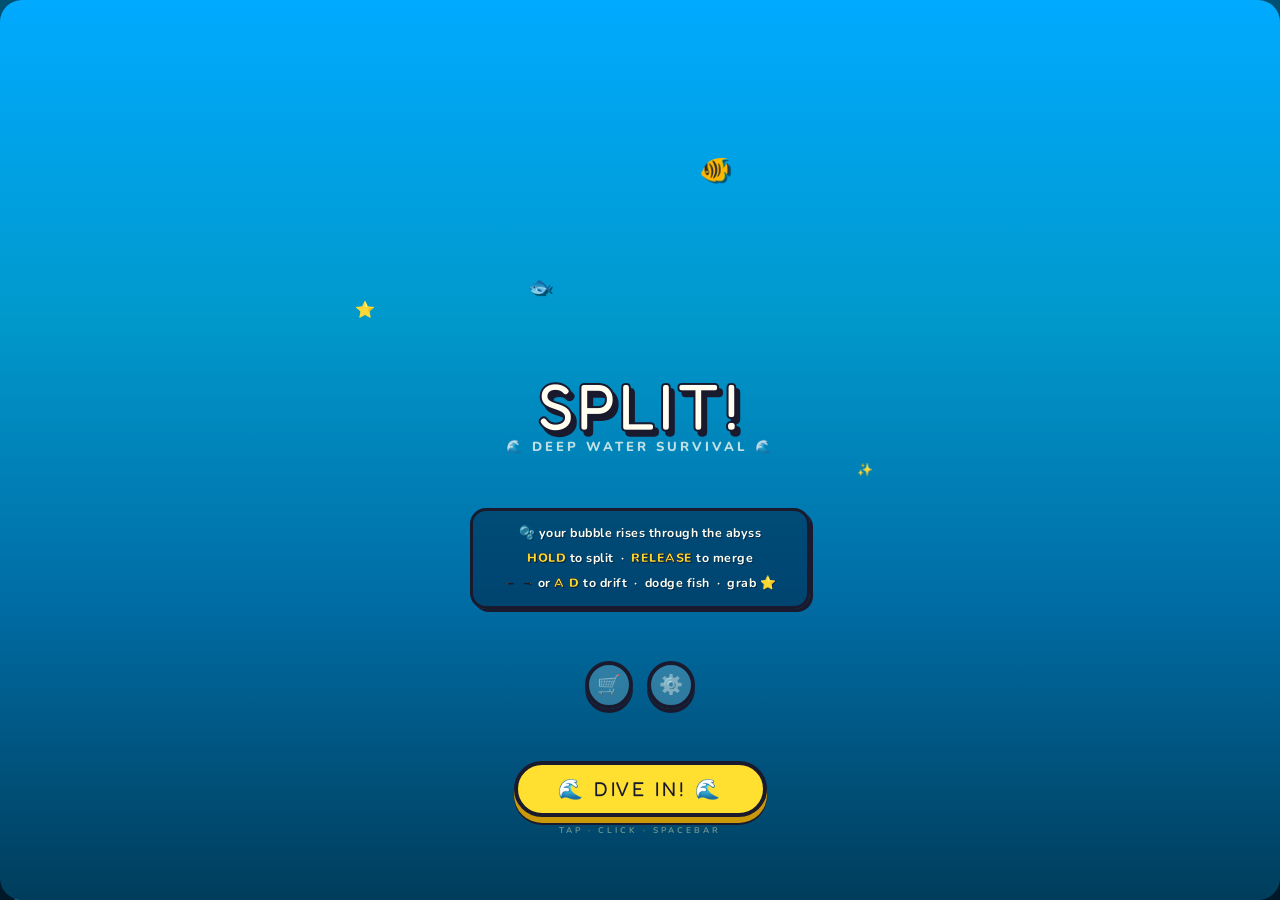
<file: games/split/index.html>
<!DOCTYPE html>
<html lang="en">
<head>
<meta charset="UTF-8">
<meta name="viewport" content="width=device-width, initial-scale=1.0, user-scalable=NO">
<title>SPLIT — Deep Water Survival</title>
<link href="https://fonts.googleapis.com/css2?family=Fredoka+One&family=Nunito:wght@400;600;700;800;900&display=swap" rel="stylesheet">
<style>
:root {
  --sky:#1ad3ff; --ocean:#0099cc; --deep:#004f7a; --abyss:#001e30;
  --yellow:#ffe030; --orange:#ff8c00; --green:#3de87a; --red:#ff4455;
  --white:#fffef0; --outline:#1a1a2e;
  --btn-blue:#2bd4ff; --btn-shadow:#006fa8;
  --btn-yellow:#ffe030; --btn-yshadow:#c9990a;
  --btn-green:#3de87a; --btn-gshadow:#0f9e42;
  --panel-bg:#d4f4ff; --panel-border:#1a1a2e;
  --coin:#ffd700; --coin-shadow:#b8860b;
}
*{margin:0;padding:0;box-sizing:border-box;}
html,body{
  width:100%;height:100%;overflow:hidden;
  background:#001e30;
  font-family:'Nunito',sans-serif;
  user-select:none;touch-action:none;
}

/* ── Wrap fills entire screen ── */
#shell{
  position:fixed;top:0;left:0;width:100vw;height:100vh;
}
#wrap{
  position:absolute;top:0;left:0;
  width:100vw;height:100vh;
  overflow:hidden;
}
canvas{
  display:block;
  width:100vw;height:100vh;
}

/* ── Mobile Controls — absolute overlay at bottom of wrap ── */
#mobileControls{
  position:absolute;
  bottom:0;left:0;right:0;
  display:none;
  flex-direction:row;
  align-items:center;justify-content:space-between;
  padding:14px 24px 20px;
  pointer-events:all;
  z-index:50;
  background:linear-gradient(to top, rgba(0,15,35,0.72) 0%, transparent 100%);
}
.mc-btn{
  width:80px;height:80px;border-radius:50%;
  border:4px solid var(--outline);
  display:flex;align-items:center;justify-content:center;
  font-size:2rem;
  box-shadow:0 5px 0 var(--outline);
  cursor:pointer;
  -webkit-tap-highlight-color:transparent;
  background:rgba(0,30,60,0.78);
  color:white;
  position:relative;top:0;
  transition:top 0.05s,box-shadow 0.05s,background 0.05s;
  touch-action:none;
}
.mc-btn.pressed{
  top:4px;
  box-shadow:0 1px 0 var(--outline);
  background:rgba(0,60,120,0.9);
}
#mcSplit{
  width:90px;height:90px;
  background:rgba(255,224,48,0.25);
  font-size:0.9rem;line-height:1.3;text-align:center;
  font-family:'Fredoka One',cursive;
  color:var(--white);
  border:4px solid var(--outline);
}
#mcSplit.pressed{background:rgba(255,224,48,0.65);}

/* ── Caustic overlay ── */
#causticLayer{
  position:absolute;inset:0;pointer-events:none;border-radius:22px;
  opacity:0.06;
  background-image:url("data:image/svg+xml,%3Csvg xmlns='http://www.w3.org/2000/svg' width='200' height='200'%3E%3Cfilter id='t'%3E%3CfeTurbulence type='turbulence' baseFrequency='0.04' numOctaves='4' result='n'/%3E%3CfeDisplacementMap in='SourceGraphic' in2='n' scale='12'/%3E%3C/filter%3E%3Crect width='200' height='200' fill='%2390d0f0' filter='url(%23t)'/%3E%3C/svg%3E");
  background-size:200px 200px;animation:causticDrift 12s linear infinite;mix-blend-mode:screen;
}
@keyframes causticDrift{0%{background-position:0 0;}100%{background-position:200px 200px;}}

/* ═══════════════════════════════════════
   SCREENS
═══════════════════════════════════════ */
.screen{
  position:absolute;inset:0;display:flex;flex-direction:column;
  align-items:center;justify-content:space-evenly;
  border-radius:22px;overflow:hidden;
  padding:12px 16px;
}

/* Cartoon gradient BG for screens */
.screen-bg-grad{
  position:absolute;inset:0;
  background:linear-gradient(180deg,#0af 0%,#0099cc 35%,#006fa8 65%,#003d5c 100%);
  z-index:0;
}

/* Cartoon water top decoration */
.water-top{
  position:absolute;top:0;left:0;right:0;height:90px;
  pointer-events:none;overflow:hidden;z-index:2;
}
.wave-cartoon{
  position:absolute;top:0;left:-5%;width:110%;
  animation:waveSlide 3s linear infinite;
}
.wave-cartoon2{
  position:absolute;top:10px;left:-5%;width:110%;
  animation:waveSlide2 4.5s linear infinite;
  opacity:0.55;
}
@keyframes waveSlide{0%{transform:translateX(0);}100%{transform:translateX(9.09%);}}
@keyframes waveSlide2{0%{transform:translateX(-9.09%);}100%{transform:translateX(0);}}

/* Bubbles decoration */
.deco-bubbles{position:absolute;inset:0;pointer-events:none;z-index:1;overflow:hidden;}
.deco-bubble{
  position:absolute;border-radius:50%;
  border:3px solid rgba(255,255,255,0.6);
  background:rgba(255,255,255,0.07);
  animation:floatUp linear infinite;
}
@keyframes floatUp{
  0%{transform:translateY(0) translateX(0);opacity:0;}
  10%{opacity:0.8;}
  80%{opacity:0.6;}
  100%{transform:translateY(-105vh) translateX(20px);opacity:0;}
}

/* Screen content z-index */
.screen > *:not(.screen-bg-grad):not(.water-top):not(.deco-bubbles){position:relative;z-index:3;}

/* Title */
.screen-title{
  font-family:'Fredoka One',cursive;
  font-size:clamp(2.4rem,10vw,4rem);
  color:var(--white);
  -webkit-text-stroke:4px var(--outline);
  paint-order:stroke fill;
  letter-spacing:4px;
  margin:0;
  filter:drop-shadow(4px 5px 0 var(--outline));
  animation:titleBounce 1.8s ease-in-out infinite;
  line-height:1;
}
@keyframes titleBounce{
  0%,100%{transform:translateY(0) rotate(-1deg);}
  50%{transform:translateY(-6px) rotate(1deg);}
}
.screen-sub{
  font-family:'Nunito',sans-serif;font-weight:800;
  font-size:clamp(0.6rem,2.5vw,0.82rem);letter-spacing:3px;text-transform:uppercase;
  color:rgba(255,255,240,0.75);
  margin:0;
}

/* Instruction box — cartoon style */
.inst-box{
  border:3px solid var(--outline);
  border-radius:16px;
  padding:10px 18px;
  margin:0;
  background:rgba(0,20,50,0.45);
  backdrop-filter:blur(6px);
  box-shadow:3px 3px 0 var(--outline);
  width:100%;max-width:340px;
}
.inst{
  font-size:clamp(0.65rem,2.8vw,0.78rem);font-weight:700;letter-spacing:0.5px;
  color:var(--white);text-align:center;line-height:2.0;
  text-shadow:1px 1px 0 rgba(0,30,60,0.7);
}
.inst em{
  color:var(--yellow);font-style:normal;font-weight:900;
  -webkit-text-stroke:0.5px var(--outline);
}

/* ── CARTOON BUTTON ── */
.btn{
  font-family:'Fredoka One',cursive;
  font-size:clamp(1rem,4vw,1.25rem);letter-spacing:3px;
  color:var(--outline);
  background:var(--btn-yellow);
  border:4px solid var(--outline);
  border-radius:50px;
  padding:12px 40px;
  cursor:pointer;
  box-shadow:0 6px 0 var(--btn-yshadow), 0 8px 0 var(--outline);
  transition:all 0.1s;
  position:relative;top:0;
  text-transform:uppercase;
  animation:btnWiggle 2s ease-in-out infinite;
  margin:0;
}
@keyframes btnWiggle{
  0%,100%{transform:rotate(-1deg);}
  50%{transform:rotate(1deg);}
}
.btn:hover,.btn:active{
  top:4px;
  box-shadow:0 2px 0 var(--btn-yshadow), 0 4px 0 var(--outline);
  filter:brightness(1.1);
}
.hint{
  font-size:0.52rem;font-weight:700;letter-spacing:3px;
  color:rgba(255,255,200,0.4);text-transform:uppercase;margin:0;
}

/* ── Start icon buttons ── */
.start-icons{display:flex;gap:14px;margin:0;}
.start-icon{
  width:48px;height:48px;border-radius:50%;
  background:rgba(255,255,240,0.18);
  border:4px solid var(--outline);
  display:flex;align-items:center;justify-content:center;
  cursor:pointer;font-size:1.2rem;
  box-shadow:0 4px 0 var(--outline);
  transition:all 0.1s;position:relative;top:0;
}
.start-icon:hover,.start-icon:active{top:3px;box-shadow:0 1px 0 var(--outline);}

/* Fish decorations around start screen */
.fish-deco{
  position:absolute;z-index:2;font-size:1.8rem;
  animation:fishSwim 6s ease-in-out infinite;
  filter:drop-shadow(2px 2px 0 rgba(0,0,0,0.5));
}
@keyframes fishSwim{0%,100%{transform:translateX(0) scaleX(1);}50%{transform:translateX(30px) scaleX(-1);}}

/* ═══════════════════════════════════════
   HUD
═══════════════════════════════════════ */
#hud{
  position:absolute;top:0;left:0;right:0;
  display:none;pointer-events:none;
  padding:10px 12px 0;
}
#hudRow{display:flex;justify-content:space-between;align-items:flex-start;gap:8px;}

/* Score pill */
#scoreBlock{
  flex:1;text-align:center;
  background:rgba(0,20,40,0.65);
  border:3px solid var(--outline);
  border-radius:50px;
  padding:4px 12px 2px;
  box-shadow:0 3px 0 var(--outline);
}
#depthNum{
  font-family:'Fredoka One',cursive;font-size:1.9rem;
  color:var(--white);
  -webkit-text-stroke:2px var(--outline);
  line-height:1.1;
  text-shadow:2px 2px 0 var(--outline);
}
#depthLbl{font-size:0.38rem;font-weight:900;letter-spacing:3px;text-transform:uppercase;color:rgba(255,255,200,0.6);}

/* Coin pill */
#coinBlock{
  background:rgba(255,200,0,0.22);
  border:3px solid var(--outline);
  border-radius:50px;
  padding:4px 12px 2px;
  box-shadow:0 3px 0 var(--outline);
  text-align:center;min-width:70px;
}
#coinNum{
  font-family:'Fredoka One',cursive;font-size:1.3rem;
  color:var(--yellow);
  -webkit-text-stroke:1.5px var(--outline);
  text-shadow:2px 2px 0 var(--outline);
  line-height:1.1;
}
#coinLbl{font-size:0.38rem;font-weight:900;letter-spacing:3px;text-transform:uppercase;color:rgba(255,220,100,0.7);}

/* Icon row */
#iconRow{
  position:absolute;top:12px;left:10px;display:none;
  gap:8px;flex-direction:column;pointer-events:all;z-index:10;
}
.hud-icon{
  width:40px;height:40px;border-radius:50%;
  background:rgba(0,20,40,0.75);
  border:3px solid var(--outline);
  display:flex;align-items:center;justify-content:center;
  cursor:pointer;font-size:1.1rem;
  box-shadow:0 3px 0 var(--outline);
  transition:all 0.1s;position:relative;top:0;
}
.hud-icon:hover,.hud-icon:active{top:2px;box-shadow:0 1px 0 var(--outline);}

/* Coin float */
#coinFloat{
  position:absolute;pointer-events:none;
  font-family:'Fredoka One',cursive;font-size:0.9rem;
  color:var(--yellow);opacity:0;top:60px;right:12px;
  -webkit-text-stroke:1.5px var(--outline);
  text-shadow:2px 2px 0 var(--outline);
  letter-spacing:2px;
}

/* ═══════════════════════════════════════
   PANELS
═══════════════════════════════════════ */
.panel{
  position:absolute;inset:0;display:none;flex-direction:column;
  align-items:center;justify-content:center;border-radius:22px;
  background:rgba(0,80,130,0.72);
  backdrop-filter:blur(8px);
  z-index:20;
}
.panel-inner{
  border:5px solid var(--outline);
  border-radius:24px;
  padding:24px 20px 22px;
  background:var(--panel-bg);
  box-shadow:6px 6px 0 var(--outline);
  max-width:340px;width:90%;
  position:relative;
}
/* Cartoon panel header ribbon */
.panel h2{
  font-family:'Fredoka One',cursive;
  font-size:2rem;
  color:var(--outline);
  text-align:center;
  margin-bottom:2px;
  letter-spacing:3px;
}
.panel .psub{
  font-weight:800;font-size:0.6rem;letter-spacing:4px;
  color:rgba(0,40,80,0.55);margin-bottom:14px;text-align:center;text-transform:uppercase;
}
.panel-close{
  position:absolute;top:14px;right:14px;
  background:var(--red);border:3px solid var(--outline);
  color:var(--white);font-size:0.85rem;cursor:pointer;
  width:34px;height:34px;border-radius:50%;
  display:flex;align-items:center;justify-content:center;
  font-family:'Fredoka One',cursive;
  box-shadow:0 3px 0 var(--outline);
  transition:all 0.1s;position:absolute;top:14px;right:14px;
}
.panel-close:hover,.panel-close:active{transform:translateY(2px);box-shadow:0 1px 0 var(--outline);}

/* Shop coins display */
.shop-coins{
  font-family:'Fredoka One',cursive;font-size:1.05rem;
  color:var(--outline);letter-spacing:2px;
  margin-bottom:14px;text-align:center;
  background:var(--yellow);
  border:3px solid var(--outline);border-radius:50px;
  padding:5px 18px;display:inline-block;
  box-shadow:0 3px 0 var(--outline);
  align-self:center;
}

/* Shop grid */
#shopGrid{
  display:grid;grid-template-columns:repeat(3,1fr);gap:10px;width:100%;
}
.shop-item{
  border:4px solid var(--outline);border-radius:16px;
  padding:10px 5px 8px;text-align:center;cursor:pointer;
  transition:all 0.1s;
  background:#e8f8ff;
  box-shadow:0 4px 0 var(--outline);
  position:relative;top:0;
}
.shop-item:hover,.shop-item:active{top:3px;box-shadow:0 1px 0 var(--outline);}
.shop-item.owned{background:#d4fce8;border-color:var(--outline);}
.shop-item.selected{background:#fff5cc;border-color:var(--outline);outline:3px solid var(--yellow);outline-offset:2px;}
.shop-name{
  font-family:'Fredoka One',cursive;font-size:0.7rem;
  letter-spacing:2px;color:var(--outline);margin-top:2px;
}
.shop-price{
  font-family:'Fredoka One',cursive;font-size:0.68rem;
  color:#b8860b;margin-top:3px;
}
.shop-tag{
  font-family:'Fredoka One',cursive;font-size:0.6rem;
  letter-spacing:1px;color:#0a7a35;margin-top:3px;
}

/* Settings toggles */
.setting-row{
  display:flex;align-items:center;justify-content:space-between;
  width:100%;margin-bottom:14px;padding-bottom:12px;
  border-bottom:3px dashed rgba(0,80,130,0.18);
}
.setting-row:last-child{border-bottom:none;margin-bottom:0;}
.setting-label{
  font-family:'Fredoka One',cursive;font-size:0.85rem;
  letter-spacing:2px;color:var(--outline);
}
.toggle{
  width:52px;height:28px;border-radius:14px;
  background:#ddd;border:3px solid var(--outline);
  cursor:pointer;position:relative;transition:all 0.25s;
  box-shadow:0 2px 0 var(--outline);
}
.toggle.on{background:var(--green);}
.toggle-knob{
  width:20px;height:20px;border-radius:50%;
  background:white;border:2px solid rgba(0,0,0,0.25);
  position:absolute;top:1px;left:2px;transition:all 0.25s;
  box-shadow:1px 1px 0 rgba(0,0,0,0.2);
}
.toggle.on .toggle-knob{left:26px;}

/* ═══════════════════════════════════════
   GAME OVER
═══════════════════════════════════════ */
#gameOver{display:none;}
#goTitle{
  font-family:'Fredoka One',cursive;
  font-size:clamp(2rem,8vw,3.2rem);
  color:var(--red);
  -webkit-text-stroke:3px var(--outline);
  filter:drop-shadow(4px 5px 0 var(--outline));
  margin-bottom:4px;
  animation:popIn 0.4s cubic-bezier(0.36,0.07,0.19,0.97) both;
}
@keyframes popIn{
  0%{transform:scale(0) rotate(-10deg);opacity:0;}
  60%{transform:scale(1.2) rotate(3deg);opacity:1;}
  100%{transform:scale(1) rotate(0deg);opacity:1;}
}
#finalVal{
  font-family:'Fredoka One',cursive;font-size:clamp(2.5rem,10vw,3.8rem);
  color:var(--yellow);
  -webkit-text-stroke:3px var(--outline);
  filter:drop-shadow(3px 4px 0 var(--outline));
  margin:4px 0;line-height:1;
}
.go-row{
  display:flex;gap:18px;margin:6px 0 0;
  font-family:'Fredoka One',cursive;font-size:clamp(0.65rem,2.5vw,0.78rem);letter-spacing:2px;
  color:rgba(255,255,200,0.8);
}
.go-row span{color:var(--white);}
.diff-badge{
  font-family:'Fredoka One',cursive;font-size:clamp(0.6rem,2.5vw,0.72rem);letter-spacing:3px;
  color:var(--outline);
  background:var(--yellow);
  border:4px solid var(--outline);padding:5px 20px;border-radius:50px;
  box-shadow:0 3px 0 var(--outline);
}

/* ── Restart btn variant (green) ── */
#restartBtn{
  background:var(--btn-green);
  box-shadow:0 6px 0 var(--btn-gshadow), 0 8px 0 var(--outline);
}
#restartBtn:hover,#restartBtn:active{
  box-shadow:0 2px 0 var(--btn-gshadow), 0 4px 0 var(--outline);
}

/* ── Stars decoration ── */
.star-deco{
  position:absolute;pointer-events:none;z-index:2;
  font-size:1.2rem;animation:starTwinkle 2s ease-in-out infinite;
}
@keyframes starTwinkle{0%,100%{opacity:0.4;transform:scale(0.8);}50%{opacity:1;transform:scale(1.2);}}

/* Diff bar (in-game) */
#diffBarWrap{
  position:absolute;bottom:12px;right:10px;pointer-events:none;
  display:flex;flex-direction:column;align-items:flex-end;gap:2px;
}
#diffLabel{
  font-family:'Fredoka One',cursive;font-size:0.6rem;letter-spacing:2px;
  color:rgba(255,255,200,0.65);text-transform:uppercase;
}
#diffTrack{
  width:72px;height:8px;border-radius:50px;
  background:rgba(0,0,0,0.35);border:2px solid rgba(0,0,0,0.5);
  overflow:hidden;
}
#diffFill{height:100%;width:0%;border-radius:50px;transition:width 0.5s;}
</style>
</head>
<body>
<div id="shell">
<div id="wrap">
<canvas id="c"></canvas>
<div id="causticLayer"></div>

<!-- ══ HUD ══ -->
<div id="hud">
  <div id="hudRow">
    <div style="width:48px"></div>
    <div id="scoreBlock">
      <div id="depthNum">0</div>
      <div id="depthLbl">metres risen</div>
    </div>
    <div id="coinBlock">
      <div id="coinNum">0</div>
      <div id="coinLbl">coins</div>
    </div>
  </div>
</div>
<div id="iconRow">
  <div class="hud-icon" id="btnShop" title="Shop">🛒</div>
  <div class="hud-icon" id="btnSettings" title="Settings">⚙️</div>
</div>
<div id="coinFloat">+1 ⭐</div>

<!-- Diff bar -->
<div id="diffBarWrap" style="display:none;">
  <div id="diffLabel">CALM WATERS</div>
  <div id="diffTrack"><div id="diffFill" style="background:#3de87a;"></div></div>
</div>

<!-- ══ START SCREEN ══ -->
<div class="screen" id="startScreen">
  <div class="screen-bg-grad"></div>
  <div class="deco-bubbles" id="decoBubbles"></div>

  <!-- Floating fish decorations -->
  <div class="fish-deco" style="top:10%;left:6%;font-size:1.6rem;animation-delay:-1s;">🐠</div>
  <div class="fish-deco" style="top:14%;right:8%;font-size:1.2rem;animation-delay:-2s;animation-duration:5s;">🐟</div>
  <div class="star-deco" style="top:8%;right:22%;animation-delay:-0.4s;font-size:1rem;">⭐</div>
  <div class="star-deco" style="top:18%;left:18%;animation-delay:-1.1s;font-size:0.8rem;">✨</div>

  <!-- TITLE block -->
  <div style="text-align:center;position:relative;z-index:3;">
    <div class="screen-title">SPLIT!</div>
    <div class="screen-sub">🌊 deep water survival 🌊</div>
  </div>

  <!-- Instructions -->
  <div class="inst-box" style="position:relative;z-index:3;">
    <div class="inst">
      🫧 your bubble rises through the abyss<br>
      <em>HOLD</em> to split &nbsp;·&nbsp; <em>RELEASE</em> to merge<br>
      <em>← →</em> or <em>A D</em> to drift &nbsp;·&nbsp; dodge fish &nbsp;·&nbsp; grab <em>⭐</em>
    </div>
  </div>

  <!-- Shop + Settings row -->
  <div class="start-icons" style="position:relative;z-index:3;">
    <div class="start-icon" id="startShopBtn" title="Shop">🛒</div>
    <div class="start-icon" id="startSettingsBtn" title="Settings">⚙️</div>
  </div>

  <!-- DIVE IN button -->
  <div style="position:relative;z-index:3;text-align:center;">
    <button class="btn" id="startBtn">🌊 DIVE IN! 🌊</button>
    <div class="hint" style="margin-top:8px;">tap · click · spacebar</div>
  </div>
</div>

<!-- ══ GAME OVER ══ -->
<div class="screen" id="gameOver">
  <div class="screen-bg-grad"></div>
  <div class="deco-bubbles" id="decoBubbles2"></div>
  <div class="star-deco" style="top:8%;left:14%;animation-delay:-0.3s;">💥</div>
  <div class="star-deco" style="top:12%;right:16%;animation-delay:-1s;font-size:1rem;">😵</div>

  <div style="text-align:center;position:relative;z-index:3;">
    <div id="goTitle">POPPED! 💥</div>
    <div class="screen-sub">🫧 the deep reclaims you 🫧</div>
  </div>

  <div style="position:relative;z-index:3;text-align:center;">
    <div class="diff-badge" id="goDiff">CALM WATERS</div>
  </div>

  <div style="position:relative;z-index:3;text-align:center;">
    <div style="font-family:'Fredoka One',cursive;font-size:clamp(0.6rem,2.5vw,0.7rem);letter-spacing:4px;color:rgba(255,255,200,0.7);text-transform:uppercase;margin-bottom:4px;">final score</div>
    <div id="finalVal">0</div>
    <div class="go-row" style="justify-content:center;">
      <div>🐟 dodged <span id="goFish">0</span></div>
      <div>⭐ coins <span id="goCoins">0</span></div>
    </div>
  </div>

  <div style="position:relative;z-index:3;text-align:center;display:flex;flex-direction:column;align-items:center;gap:10px;">
    <button class="btn" id="restartBtn">🔁 RESURFACE!</button>
    <button class="btn" id="menuBtn" style="background:#2bd4ff;box-shadow:0 6px 0 #006fa8,0 8px 0 var(--outline);font-size:clamp(0.85rem,3.5vw,1rem);padding:10px 32px;">🏠 MENU</button>
    <div class="hint">tap · click · spacebar</div>
  </div>
</div>

<!-- ══ SHOP ══ -->
<div class="panel" id="shopPanel">
  <button class="panel-close" id="shopClose">✕</button>
  <div class="panel-inner">
    <h2>🛒 SHOP</h2>
    <div class="psub">bubble skins</div>
    <div style="display:flex;justify-content:center;margin-bottom:14px;">
      <div class="shop-coins">⭐ <span id="shopCoins">0</span> coins</div>
    </div>
    <div id="shopGrid"></div>
  </div>
</div>

<!-- ══ SETTINGS ══ -->
<div class="panel" id="settingsPanel">
  <button class="panel-close" id="settingsClose">✕</button>
  <div class="panel-inner">
    <h2>⚙️ SETTINGS</h2>
    <div class="psub">preferences</div>
    <div style="margin-top:10px;">
      <div class="setting-row">
        <div class="setting-label">🔊 SOUND</div>
        <div class="toggle on" id="toggleSound"><div class="toggle-knob"></div></div>
      </div>
      <div class="setting-row">
        <div class="setting-label">🎵 MUSIC</div>
        <div class="toggle on" id="toggleMusic"><div class="toggle-knob"></div></div>
      </div>
      <div class="setting-row">
        <div class="setting-label">📳 VIBRATION</div>
        <div class="toggle on" id="toggleVib"><div class="toggle-knob"></div></div>
      </div>
    </div>
  </div>
</div>

<!-- ══ MOBILE CONTROLS — inside game ══ -->
<div id="mobileControls">
  <div class="mc-btn" id="mcLeft">◀</div>
  <div id="mcSplit" class="mc-btn">HOLD<br>SPLIT</div>
  <div class="mc-btn" id="mcRight">▶</div>
</div>

</div><!-- end wrap -->

</div><!-- end shell -->

<script>
// ── Deco bubbles ──────────────────────────────────────
function makeBubbles(containerId){
  const container = document.getElementById(containerId);
  if(!container) return;
  for(let i=0;i<14;i++){
    const b=document.createElement('div');
    b.className='deco-bubble';
    const sz=8+Math.random()*22;
    b.style.cssText=`
      width:${sz}px;height:${sz}px;
      left:${Math.random()*95}%;
      bottom:${-sz}px;
      animation-duration:${5+Math.random()*9}s;
      animation-delay:${Math.random()*7}s;
    `;
    container.appendChild(b);
  }
}
makeBubbles('decoBubbles');
makeBubbles('decoBubbles2');

// ── Canvas — fills 100% of screen, redraws on resize ──
const canvas = document.getElementById('c');
const ctx    = canvas.getContext('2d');
const wrap   = document.getElementById('wrap');

let W, H, cx;

function applySize(){
  W  = window.innerWidth;
  H  = window.innerHeight;
  cx = W / 2;
  canvas.width  = W;
  canvas.height = H;
}
applySize();
window.addEventListener('resize', applySize);

// ── Save ──────────────────────────────────────────────
let SD = { coins: 0, owned: [0], selected: 0, sound: true, music: true, vib: true };
try { const s=localStorage.getItem('split3'); if(s) SD={...SD,...JSON.parse(s)}; } catch(e) {}
function save(){ try{ localStorage.setItem('split3', JSON.stringify(SD)); }catch(e){} }

// ── Skins ─────────────────────────────────────────────
const SKINS = [
  { name: 'OCEAN', price: 0,   rim: [80,210,255],  fill: [30,170,240],  glow: [0,140,220]   },
  { name: 'ROSE',  price: 50,  rim: [255,100,180], fill: [240,60,150],  glow: [220,30,120]  },
  { name: 'GOLD',  price: 80,  rim: [255,230,50],  fill: [255,200,0],   glow: [220,160,0]   },
  { name: 'JADE',  price: 100, rim: [50,255,140],  fill: [20,220,100],  glow: [0,180,70]    },
  { name: 'VOID',  price: 120, rim: [180,80,255],  fill: [140,40,230],  glow: [100,0,200]   },
  { name: 'EMBER', price: 150, rim: [255,100,30],  fill: [240,60,0],    glow: [200,30,0]    },
];
function sRim(s,a){ return `rgba(${s.rim[0]},${s.rim[1]},${s.rim[2]},${a})`; }
function sFill(s,a){ return `rgba(${s.fill[0]},${s.fill[1]},${s.fill[2]},${a})`; }
function sGlow(s,a){ return `rgba(${s.glow[0]},${s.glow[1]},${s.glow[2]},${a})`; }

// ── Fish Palettes ─────────────────────────────────────
const FPS = [
  { body:[232,101,42],  belly:[245,160,90],  fin:[196,69,24]   },
  { body:[42,184,200],  belly:[122,221,232], fin:[24,136,160]  },
  { body:[212,165,32],  belly:[240,204,85],  fin:[160,112,16]  },
  { body:[200,48,96],   belly:[240,112,144], fin:[160,24,72]   },
  { body:[90,158,56],   belly:[144,204,96],  fin:[58,120,32]   },
  { body:[144,85,200],  belly:[192,144,240], fin:[104,48,168]  },
  { body:[200,120,180], belly:[230,170,210], fin:[160,80,140]  },
  { body:[50,160,200],  belly:[100,210,230], fin:[30,120,160]  },
];
function fc(p, key, a=1){ const c=p[key]; return `rgba(${c[0]},${c[1]},${c[2]},${a})`; }

// ── Audio ─────────────────────────────────────────────
let ac = null;
function getAC(){ if(!ac){ try{ ac=new(window.AudioContext||window.webkitAudioContext)(); }catch(e){} } return ac; }
function tone(freq,type,vol,dur){
  if(!SD.sound) return;
  const a=getAC(); if(!a) return;
  try{
    const o=a.createOscillator(), g=a.createGain();
    o.connect(g); g.connect(a.destination);
    o.type=type; o.frequency.value=freq;
    g.gain.setValueAtTime(0, a.currentTime);
    g.gain.linearRampToValueAtTime(vol, a.currentTime+0.012);
    g.gain.exponentialRampToValueAtTime(0.001, a.currentTime+dur);
    o.start(); o.stop(a.currentTime+dur+0.05);
  }catch(e){}
}
function sfxCoin(){ tone(900,'sine',0.15,0.18); setTimeout(()=>tone(1100,'sine',0.08,0.12),80); }
function sfxSplit(){ tone(440,'sine',0.08,0.1); }
function sfxPop(){ tone(180,'sawtooth',0.22,0.38); setTimeout(()=>tone(100,'sine',0.12,0.45),90); }
function sfxLevel(){ [523,659,784,1047].forEach((f,i)=>setTimeout(()=>tone(f,'sine',0.12,0.22),i*90)); }
function vib(ms=28){ if(SD.vib && navigator.vibrate) navigator.vibrate(ms); }

let musicTimers=[], musicOn=false;
function startMusic(){
  if(!SD.music||musicOn) return; musicOn=true;
  const a=getAC(); if(!a) return;
  const ns=[196,220,247,262,220,247,196,220,165,196]; let i=0;
  function tick(){
    if(!SD.music||!musicOn) return;
    try{
      const o=a.createOscillator(),g=a.createGain();
      o.connect(g);g.connect(a.destination);
      o.type='sine';o.frequency.value=ns[i%ns.length];
      g.gain.setValueAtTime(0.03, a.currentTime);
      g.gain.exponentialRampToValueAtTime(0.001, a.currentTime+1.1);
      o.start();o.stop(a.currentTime+1.15); i++;
    }catch(e){}
    musicTimers.push(setTimeout(tick, 900));
  }
  tick();
}
function stopMusic(){
  musicOn=false;
  musicTimers.forEach(clearTimeout);
  musicTimers=[];
  try{ if(ac && ac.state==='running') ac.suspend(); }catch(e){}
}
function resumeAudioContext(){
  try{ if(ac && ac.state==='suspended') ac.resume(); }catch(e){}
}

// ── Constants ─────────────────────────────────────────
const MR=16, SR=11, SPR=54, SPSP=4.5;
const BUBBLE_VY = -1.3;

// ── Game State ────────────────────────────────────────
let state='idle';
let holding=false;
let bub={x:0,y:0,vy:BUBBLE_VY,vx:0,split:false,spread:0,wobble:0,dead:false};
let fish=[], fTimer=0, score=0, frame=0, popP=[], coinP=[], coinsRun=0, fishDodged=0, lastMS=0;

function initGame(){
  bub = { x:cx, y:H-80, vy:BUBBLE_VY, vx:0, split:false, spread:0, wobble:0, dead:false };
  fish=[]; fTimer=0; score=0; frame=0; popP=[]; coinP=[]; coinsRun=0; fishDodged=0; lastMS=0;
  for(let i=0;i<3;i++) spawnCoin(i*0.33);
}

// ── Background Decorations ────────────────────────────
const BGB = Array.from({length:22},()=>({
  x:Math.random()*W, y:Math.random()*H,
  r:0.8+Math.random()*3.2, vy:-(0.15+Math.random()*0.45),
  w:Math.random()*Math.PI*2
}));
const RAYS = Array.from({length:5},()=>({
  x:W*0.05+Math.random()*W*0.9,
  rw:25+Math.random()*55,
  op:0.022+Math.random()*0.032,
  ph:Math.random()*Math.PI*2
}));
const WEEDS = Array.from({length:9},()=>({
  x:Math.random()*W, h:38+Math.random()*68,
  ph:Math.random()*Math.PI*2,
  hue:148+Math.random()*36, sat:24+Math.random()*20, lit:16+Math.random()*14
}));

// Cartoon clouds (top area)
const CLOUDS = Array.from({length:4},()=>({
  x:Math.random()*W, y:20+Math.random()*60,
  w:50+Math.random()*70, spd:0.18+Math.random()*0.22,
  op:0.06+Math.random()*0.06
}));

// ── Coins ─────────────────────────────────────────────
function spawnCoin(yBias=0){
  if(!bub) return;
  const margin=30;
  coinP.push({
    x: margin + Math.random()*(W-margin*2),
    y: bub.y - H*0.25 - Math.random()*H*0.5 - yBias*H*0.15,
    w: Math.random()*Math.PI*2, done:false
  });
}
function scheduleCoinSpawn(){
  const count = 1 + (Math.random()<0.45?1:0) + (score>20&&Math.random()<0.3?1:0);
  for(let i=0;i<count;i++) setTimeout(()=>spawnCoin(i*0.2), i*120);
  setTimeout(scheduleCoinSpawn, 900+Math.random()*900);
}

// ── Difficulty ────────────────────────────────────────
function getDiffLabel(s){
  if(s<12) return 'CALM WATERS 😊';
  if(s<28) return 'CHOPPY SEAS 😅';
  if(s<50) return 'DEEP CURRENT 😬';
  if(s<80) return 'STORM SURGE 😱';
  return 'THE ABYSS 💀';
}
function getDiffLabelClean(s){
  if(s<12) return 'CALM WATERS';
  if(s<28) return 'CHOPPY SEAS';
  if(s<50) return 'DEEP CURRENT';
  if(s<80) return 'STORM SURGE';
  return 'THE ABYSS';
}
function getDiffColor(s){
  if(s<12) return '#3de87a';
  if(s<28) return '#ffe030';
  if(s<50) return '#ff8c00';
  if(s<80) return '#ff4455';
  return '#cc00ff';
}

// ── Fish Spawning ─────────────────────────────────────
function spawnFish(fromBelow=false){
  const pal = FPS[Math.floor(Math.random()*FPS.length)];
  const sz = 28+Math.random()*32;
  if(fromBelow){
    const dir = Math.random()<0.5?1:-1;
    const baseSpd = Math.max(0.5, 1.6 - score*0.007);
    const spd = baseSpd + Math.random()*0.8;
    fish.push({ x: dir===1?-sz-10:W+sz+10, y: H*0.55+Math.random()*(H*0.42), dir, spd, vspd:-(0.55+Math.random()*0.55), sz, wobble:Math.random()*Math.PI*2, pal, vertical:false });
  } else {
    const dir = Math.random()<0.5?1:-1;
    const baseSpd = Math.max(0.6, 1.8 - score*0.008);
    const spd = (baseSpd + Math.random()*0.9);
    let y = bub.y - H*0.55 - Math.random()*H*0.28;
    for(let attempt=0;attempt<6;attempt++){
      let ok=true;
      for(let ef of fish){ if(Math.abs(ef.y-y)<sz*0.8){ y+=sz*1.1*(Math.random()<0.5?1:-1); ok=false; break; } }
      if(ok) break;
    }
    fish.push({ x: dir===1?-sz-10:W+sz+10, y, dir, spd, vspd:0, sz, wobble:Math.random()*Math.PI*2, pal, vertical:false });
  }
}

// ── Collision ─────────────────────────────────────────
function hits(f,bx,by,r){
  const dx=(bx-f.x)/(f.sz*0.56), dy=(by-f.y)/(f.sz*0.25);
  const rn=r/(f.sz*0.26);
  return (dx*dx+dy*dy)<(1+rn)*(1+rn)*0.56;
}
function checkColl(){
  const r=bub.split?SR:MR;
  for(let f of fish){
    if(bub.split){
      if(hits(f,bub.x-bub.spread,bub.y,r)) return true;
      if(hits(f,bub.x+bub.spread,bub.y,r)) return true;
    }else{ if(hits(f,bub.x,bub.y,r)) return true; }
  }
  return false;
}
function popAt(x,y){
  for(let i=0;i<30;i++){
    const a=Math.random()*Math.PI*2, sp=1+Math.random()*5;
    popP.push({x,y,vx:Math.cos(a)*sp,vy:Math.sin(a)*sp,r:1.5+Math.random()*4,life:1,
      hue:160+Math.random()*80});
  }
}

// ── Coin Float UI ─────────────────────────────────────
let floatT=null;
function showFloat(){
  const el=document.getElementById('coinFloat');
  if(floatT) clearTimeout(floatT);
  el.style.cssText='opacity:1;transform:translateY(0) scale(1.3);transition:none;';
  setTimeout(()=>{ el.style.cssText='opacity:0;transform:translateY(-40px) scale(0.9);transition:all 0.8s ease-out;'; },80);
  floatT=setTimeout(()=>{ el.style.cssText='opacity:0;transform:translateY(0);transition:none;'; },900);
}

// ── Update ────────────────────────────────────────────
const keys={};

function update(){
  for(let b of BGB){
    b.w+=0.025; b.y+=b.vy; b.x+=Math.sin(b.w)*0.35;
    if(b.y<-10){ b.y=H+10; b.x=Math.random()*W; }
  }
  for(let r of RAYS) r.ph+=0.006;
  for(let p of popP){ p.x+=p.vx;p.y+=p.vy;p.vx*=0.9;p.vy*=0.9;p.life-=0.028; }
  popP=popP.filter(p=>p.life>0);
  for(let c of coinP) c.w+=0.04;
  for(let cl of CLOUDS){ cl.x+=cl.spd; if(cl.x>W+80) cl.x=-80; }

  if(state!=='playing') return;
  frame++;
  score=Math.floor(frame/40);

  bub.vy = BUBBLE_VY;

  const ms=Math.floor(score/10)*10;
  if(ms>0&&ms!==lastMS){ lastMS=ms; sfxLevel(); }

  if(keys['ArrowLeft']||keys['KeyA']) bub.vx=Math.max(bub.vx-0.18,-3.0);
  else if(keys['ArrowRight']||keys['KeyD']) bub.vx=Math.min(bub.vx+0.18,3.0);
  else bub.vx*=0.87;
  bub.x+=bub.vx;
  bub.x=Math.max(MR+4,Math.min(W-MR-4,bub.x));
  bub.y+=bub.vy;
  bub.wobble+=0.05;

  if(holding){
    if(!bub.split&&bub.spread<2) sfxSplit();
    bub.split=true;
    bub.spread=Math.min(bub.spread+SPSP,SPR);
  }else{
    bub.spread=Math.max(bub.spread-SPSP*1.3,0);
    if(bub.spread===0) bub.split=false;
  }

  const baseInt = Math.max(32, 100-Math.floor(score/3)*4);
  fTimer++;
  if(fTimer>=baseInt){
    spawnFish(false);
    if(score>5&&Math.random()<0.55) spawnFish(false);
    if(score>20&&Math.random()<0.45) spawnFish(false);
    if(score>50&&Math.random()<0.35) spawnFish(false);
    if(Math.random()<0.30+Math.min(score*0.006,0.40)) spawnFish(true);
    if(score>25&&Math.random()<0.28) spawnFish(true);
    fTimer=0; fishDodged++;
  }

  for(let i=0;i<fish.length;i++){
    const f=fish[i];
    f.wobble+=0.06; f.x+=f.dir*f.spd;
    f.y+=Math.sin(f.wobble)*0.38+(f.vspd||0);
    for(let j=0;j<fish.length;j++){
      if(i===j) continue;
      const other=fish[j];
      const dy=f.y-other.y;
      const minDist=(f.sz+other.sz)*0.55;
      if(Math.abs(dy)<minDist){
        const push=(minDist-Math.abs(dy))*0.04;
        f.y+=dy>0?push:-push;
      }
    }
  }
  fish=fish.filter(f=>{
    if(f.vertical) return f.y>-f.sz*2;
    return f.x>-280&&f.x<W+280;
  });

  for(let c of coinP){
    if(c.done) continue;
    const bxs=bub.split?[bub.x-bub.spread,bub.x+bub.spread]:[bub.x];
    for(let bx of bxs){
      const dx=bx-c.x, dy=bub.y-c.y;
      if(Math.sqrt(dx*dx+dy*dy)<16){
        c.done=true; SD.coins++; coinsRun++; save();
        sfxCoin(); vib(14); showFloat();
        const newCount=1+(Math.random()<0.5?1:0);
        for(let i=0;i<newCount;i++) setTimeout(()=>spawnCoin(i*0.25), i*150);
        break;
      }
    }
  }
  coinP=coinP.filter(c=>!c.done);
  while(coinP.length<3) spawnCoin(Math.random());

  if(checkColl()){
    if(bub.split){ popAt(bub.x-bub.spread,bub.y); popAt(bub.x+bub.spread,bub.y); }
    else popAt(bub.x,bub.y);
    sfxPop(); vib(65);
    bub.dead=true; state='dead';
    document.getElementById('finalVal').textContent=score;
    document.getElementById('goFish').textContent=fishDodged;
    document.getElementById('goCoins').textContent=coinsRun;
    document.getElementById('goDiff').textContent=getDiffLabel(score);
    setTimeout(()=>{
      document.getElementById('gameOver').style.display='flex';
      document.getElementById('hud').style.display='none';
      document.getElementById('iconRow').style.display='none';
      document.getElementById('diffBarWrap').style.display='none';
    },950);
    return;
  }

  if(bub.y<-30) bub.y=H+30;
  document.getElementById('depthNum').textContent=score;
  document.getElementById('coinNum').textContent=SD.coins;

  // Update diff bar
  const diffFill=document.getElementById('diffFill');
  const diffLabel=document.getElementById('diffLabel');
  if(diffFill){
    const d=Math.min(score/80,1);
    diffFill.style.width=(d*100)+'%';
    diffFill.style.background=getDiffColor(score);
    diffLabel.textContent=getDiffLabelClean(score);
  }
}

// ── Draw ──────────────────────────────────────────────
function drawBg(){
  // Cartoon ocean gradient — brighter & more saturated
  const bg=ctx.createLinearGradient(0,0,0,H);
  bg.addColorStop(0,'#007aa8');
  bg.addColorStop(0.3,'#005c88');
  bg.addColorStop(0.65,'#003d5c');
  bg.addColorStop(1,'#001e30');
  ctx.fillStyle=bg; ctx.fillRect(0,0,W,H);

  // Cartoon sun rays
  for(let r of RAYS){
    const a=r.op*(0.75+0.25*Math.sin(r.ph));
    const g=ctx.createLinearGradient(r.x,0,r.x,H*0.7);
    g.addColorStop(0,`rgba(180,240,255,${a*2.2})`);
    g.addColorStop(1,'transparent');
    ctx.save();ctx.beginPath();
    ctx.moveTo(r.x-r.rw/2,0);ctx.lineTo(r.x+r.rw/2,0);
    ctx.lineTo(r.x+r.rw*0.75,H*0.7);ctx.lineTo(r.x-r.rw*0.75,H*0.7);
    ctx.closePath();ctx.fillStyle=g;ctx.fill();ctx.restore();
  }

  // Cartoon clouds (faint at top of ocean)
  for(let cl of CLOUDS){
    ctx.save();ctx.globalAlpha=cl.op;ctx.fillStyle='#ffffff';
    ctx.beginPath();ctx.ellipse(cl.x,cl.y,cl.w*0.6,12,0,0,Math.PI*2);ctx.fill();
    ctx.beginPath();ctx.ellipse(cl.x-cl.w*0.22,cl.y+3,cl.w*0.4,9,0,0,Math.PI*2);ctx.fill();
    ctx.beginPath();ctx.ellipse(cl.x+cl.w*0.25,cl.y+2,cl.w*0.38,10,0,0,Math.PI*2);ctx.fill();
    ctx.restore();
  }
}

function drawSeaweed(){
  const t=Date.now()/1000;
  for(let w of WEEDS){
    ctx.save();
    const sway=Math.sin(t*0.75+w.ph)*14;
    // Cartoon seaweed — thicker, outlined
    ctx.strokeStyle=`hsl(${w.hue},65%,18%)`;
    ctx.lineWidth=6;ctx.lineCap='round';
    ctx.beginPath();ctx.moveTo(w.x,H);
    ctx.quadraticCurveTo(w.x+sway,H-w.h*0.5,w.x+sway*0.55,H-w.h);
    ctx.stroke();
    ctx.strokeStyle=`hsl(${w.hue},70%,38%)`;
    ctx.lineWidth=3.5;
    ctx.beginPath();ctx.moveTo(w.x,H);
    ctx.quadraticCurveTo(w.x+sway,H-w.h*0.5,w.x+sway*0.55,H-w.h);
    ctx.stroke();
    ctx.restore();
  }
}

function drawBgBubbles(){
  for(let b of BGB){
    ctx.save();ctx.globalAlpha=0.22;
    ctx.strokeStyle='rgba(200,240,255,0.9)';ctx.lineWidth=1.2;
    ctx.beginPath();ctx.arc(b.x,b.y,b.r,0,Math.PI*2);ctx.stroke();
    ctx.globalAlpha=0.06;ctx.fillStyle='#d8f0ff';ctx.fill();ctx.restore();
  }
}

// Cartoon fish — with thick outlines
function drawFish(f){
  const s=f.sz, p=f.pal;
  const tw=Math.sin(f.wobble*1.5)*0.26;
  ctx.save();
  ctx.translate(f.x,f.y);
  if(f.vertical){ ctx.rotate(-Math.PI/2 + tw); }
  else if(f.dir===-1){ ctx.scale(-1,1); }

  // Shadow
  ctx.save();ctx.globalAlpha=0.18;ctx.fillStyle='#000';
  ctx.beginPath();ctx.ellipse(2,3,s*0.50,s*0.22,0,0,Math.PI*2);ctx.fill();
  ctx.restore();

  // Tail — outlined cartoon style
  ctx.save();ctx.translate(-s*0.46,0);ctx.rotate(f.vertical?0:tw);
  ctx.beginPath();ctx.moveTo(0,0);
  ctx.bezierCurveTo(-s*0.06,-s*0.06,-s*0.20,-s*0.28,-s*0.34,-s*0.30);
  ctx.lineTo(-s*0.34,s*0.30);
  ctx.bezierCurveTo(-s*0.20,s*0.28,-s*0.06,s*0.06,0,0);
  ctx.closePath();
  ctx.fillStyle=fc(p,'body');ctx.fill();
  ctx.strokeStyle='#1a1a2e';ctx.lineWidth=2.2;ctx.stroke();
  ctx.restore();

  // Body with black outline
  ctx.beginPath();ctx.ellipse(0,0,s*0.50,s*0.22,0,0,Math.PI*2);
  ctx.fillStyle=fc(p,'body');ctx.fill();
  ctx.strokeStyle='#1a1a2e';ctx.lineWidth=2.5;ctx.stroke();

  // Belly
  ctx.save();ctx.globalAlpha=0.72;
  ctx.beginPath();ctx.ellipse(s*0.06,s*0.07,s*0.29,s*0.12,0.15,0,Math.PI*2);
  ctx.fillStyle=fc(p,'belly');ctx.fill();ctx.restore();

  // Pectoral fin
  ctx.beginPath();ctx.moveTo(s*0.05,s*0.16);
  ctx.quadraticCurveTo(s*0.15,s*0.42,-s*0.08,s*0.30);
  ctx.quadraticCurveTo(-s*0.10,s*0.17,s*0.05,s*0.16);
  ctx.fillStyle=fc(p,'fin');ctx.fill();
  ctx.strokeStyle='#1a1a2e';ctx.lineWidth=1.8;ctx.stroke();

  // Dorsal fin
  ctx.beginPath();ctx.moveTo(-s*0.10,-s*0.21);
  ctx.bezierCurveTo(s*0.00,-s*0.46,s*0.18,-s*0.43,s*0.20,-s*0.21);
  ctx.lineTo(s*0.10,-s*0.21);ctx.closePath();
  ctx.fillStyle=fc(p,'fin');ctx.fill();
  ctx.strokeStyle='#1a1a2e';ctx.lineWidth=1.8;ctx.stroke();

  // Eye — cartoon large
  ctx.beginPath();ctx.arc(s*0.30,-s*0.05,s*0.10,0,Math.PI*2);
  ctx.fillStyle='white';ctx.fill();
  ctx.strokeStyle='#1a1a2e';ctx.lineWidth=1.8;ctx.stroke();
  ctx.beginPath();ctx.arc(s*0.315,-s*0.052,s*0.055,0,Math.PI*2);
  ctx.fillStyle='#1a1a2e';ctx.fill();
  // Shine
  ctx.beginPath();ctx.arc(s*0.304,-s*0.075,s*0.025,0,Math.PI*2);
  ctx.fillStyle='rgba(255,255,255,0.95)';ctx.fill();

  // Mouth
  ctx.beginPath();ctx.arc(s*0.46,s*0.02,s*0.05,Math.PI*0.14,Math.PI*0.86);
  ctx.strokeStyle='#1a1a2e';ctx.lineWidth=1.8;ctx.stroke();

  // Cute cheek blush
  ctx.save();ctx.globalAlpha=0.30;
  ctx.beginPath();ctx.ellipse(s*0.22,s*0.06,s*0.10,s*0.06,0,0,Math.PI*2);
  ctx.fillStyle='#ff8888';ctx.fill();ctx.restore();

  ctx.restore();
}

// Cartoon bubble — bright, outlined
function drawBubble(x,y,r,wobble){
  const skin=SKINS[SD.selected]||SKINS[0];
  const w=Math.sin(wobble)*1.6;
  // Outer glow
  const og=ctx.createRadialGradient(x,y,r*0.2,x,y,r*3);
  og.addColorStop(0,sGlow(skin,0.55)); og.addColorStop(1,'transparent');
  ctx.beginPath();ctx.arc(x,y,r*3,0,Math.PI*2);ctx.fillStyle=og;ctx.fill();
  // Body
  ctx.save();
  ctx.beginPath();ctx.ellipse(x,y,r+w,r-w*0.5,0,0,Math.PI*2);
  const bg=ctx.createRadialGradient(x-r*0.28,y-r*0.28,r*0.04,x,y,r);
  bg.addColorStop(0,sFill(skin,0.55));
  bg.addColorStop(0.55,sFill(skin,0.25));
  bg.addColorStop(1,'transparent');
  ctx.fillStyle=bg;ctx.fill();
  // Cartoon thick outline
  ctx.strokeStyle='rgba(255,255,255,0.85)';ctx.lineWidth=2.5;ctx.stroke();
  ctx.strokeStyle=sRim(skin,0.9);ctx.lineWidth=2;ctx.stroke();
  // Highlight
  ctx.beginPath();ctx.ellipse(x-r*0.3,y-r*0.32,r*0.26,r*0.13,-Math.PI/4,0,Math.PI*2);
  ctx.fillStyle='rgba(255,255,255,0.80)';ctx.fill();
  ctx.beginPath();ctx.arc(x+r*0.24,y-r*0.18,r*0.08,0,Math.PI*2);
  ctx.fillStyle='rgba(255,255,255,0.5)';ctx.fill();
  ctx.restore();
}

// Cartoon coin — bigger, more vibrant
function drawCoins(){
  const t=Date.now()/1000;
  for(let c of coinP){
    const bob=Math.sin(c.w+t*2.2)*4;
    const x=c.x, y=c.y+bob;
    ctx.save();
    // Glow
    const g=ctx.createRadialGradient(x,y,1,x,y,22);
    g.addColorStop(0,'rgba(255,220,0,0.55)'); g.addColorStop(1,'transparent');
    ctx.beginPath();ctx.arc(x,y,22,0,Math.PI*2);ctx.fillStyle=g;ctx.fill();
    // Shadow
    ctx.globalAlpha=0.22;ctx.fillStyle='#000';
    ctx.beginPath();ctx.ellipse(x+2,y+3,9,5,0,0,Math.PI*2);ctx.fill();
    ctx.globalAlpha=1;
    // Coin body
    ctx.beginPath();ctx.arc(x,y,10,0,Math.PI*2);
    const cg=ctx.createRadialGradient(x-3.5,y-3.5,1,x,y,10);
    cg.addColorStop(0,'#fff068');
    cg.addColorStop(0.5,'#ffd700');
    cg.addColorStop(1,'#c8940a');
    ctx.fillStyle=cg;ctx.fill();
    // Outline
    ctx.strokeStyle='#1a1a2e';ctx.lineWidth=2.2;ctx.stroke();
    // Star
    ctx.fillStyle='rgba(255,255,255,0.95)';
    ctx.font=`bold 12px serif`;ctx.textAlign='center';ctx.textBaseline='middle';
    ctx.fillText('★',x,y+0.8);
    ctx.restore();
  }
}

// Cartoon pop — colourful circles
function drawPopParticles(){
  for(let p of popP){
    ctx.save();ctx.globalAlpha=p.life;
    ctx.strokeStyle=`hsl(${p.hue||200},90%,80%)`;
    ctx.lineWidth=2.5;
    ctx.beginPath();ctx.arc(p.x,p.y,p.r+2*(1-p.life)*6,0,Math.PI*2);ctx.stroke();
    // Inner fill on fresh particles
    if(p.life>0.5){
      ctx.globalAlpha=(p.life-0.5)*0.6;
      ctx.fillStyle=`hsl(${p.hue||200},90%,85%)`;
      ctx.fill();
    }
    ctx.restore();
  }
}

// Very light vignette (cartoon style — softer)
function drawVignette(){
  const v=ctx.createRadialGradient(cx,H/2,H*0.22,cx,H/2,H*0.88);
  v.addColorStop(0,'transparent');
  v.addColorStop(1,'rgba(0,15,30,0.40)');
  ctx.fillStyle=v;ctx.fillRect(0,0,W,H);
}

// ── Main Draw ─────────────────────────────────────────
function draw(){
  drawBg();drawSeaweed();drawBgBubbles();drawCoins();
  for(let f of fish) drawFish(f);
  drawPopParticles();
  if(state==='playing'||(state==='dead'&&popP.length>0)){
    if(!bub.dead){
      if(bub.split||bub.spread>0){
        const r=SR+(MR-SR)*(1-bub.spread/SPR);
        drawBubble(bub.x-bub.spread,bub.y,r,bub.wobble);
        drawBubble(bub.x+bub.spread,bub.y,r,bub.wobble+1.2);
        if(bub.spread<SPR*0.82&&bub.spread>2){
          ctx.save();
          ctx.strokeStyle=`rgba(255,255,255,${(1-bub.spread/SPR)*0.28})`;
          ctx.lineWidth=1.5;ctx.setLineDash([4,7]);
          ctx.beginPath();ctx.moveTo(bub.x-bub.spread,bub.y);ctx.lineTo(bub.x+bub.spread,bub.y);ctx.stroke();
          ctx.setLineDash([]);
          ctx.restore();
        }
      }else{ drawBubble(bub.x,bub.y,MR,bub.wobble); }
    }
  }
  drawVignette();
}

function loop(){ update();draw();requestAnimationFrame(loop); }

// ── Input ─────────────────────────────────────────────
document.addEventListener('keydown',e=>{
  keys[e.code]=true;
  if(e.code==='Space'){e.preventDefault();holding=true;handleTap();}
  if(['ArrowLeft','ArrowRight','KeyA','KeyD'].includes(e.code)) e.preventDefault();
});
document.addEventListener('keyup',e=>{ keys[e.code]=false; if(e.code==='Space') holding=false; });
canvas.addEventListener('mousedown',()=>{holding=true;handleTap();});
canvas.addEventListener('mouseup',()=>holding=false);
canvas.addEventListener('touchstart',e=>{e.preventDefault();holding=true;handleTap();},{passive:false});
canvas.addEventListener('touchend',e=>{e.preventDefault();holding=false;},{passive:false});
function handleTap(){ if(state==='idle'||state==='dead') startGame(); }

// ── Mobile Controls ───────────────────────────────────
function mcPress(el){ el.classList.add('pressed'); }
function mcRelease(el){ el.classList.remove('pressed'); }

const mcLeft  = document.getElementById('mcLeft');
const mcRight = document.getElementById('mcRight');
const mcSplit = document.getElementById('mcSplit');

// Left button
mcLeft.addEventListener('touchstart',e=>{e.preventDefault();e.stopPropagation();keys['ArrowLeft']=true;mcPress(mcLeft);},{passive:false});
mcLeft.addEventListener('touchend',e=>{e.preventDefault();keys['ArrowLeft']=false;mcRelease(mcLeft);},{passive:false});
mcLeft.addEventListener('mousedown',e=>{e.stopPropagation();keys['ArrowLeft']=true;mcPress(mcLeft);});
mcLeft.addEventListener('mouseup',()=>{keys['ArrowLeft']=false;mcRelease(mcLeft);});

// Right button
mcRight.addEventListener('touchstart',e=>{e.preventDefault();e.stopPropagation();keys['ArrowRight']=true;mcPress(mcRight);},{passive:false});
mcRight.addEventListener('touchend',e=>{e.preventDefault();keys['ArrowRight']=false;mcRelease(mcRight);},{passive:false});
mcRight.addEventListener('mousedown',e=>{e.stopPropagation();keys['ArrowRight']=true;mcPress(mcRight);});
mcRight.addEventListener('mouseup',()=>{keys['ArrowRight']=false;mcRelease(mcRight);});

// Split/Hold button
mcSplit.addEventListener('touchstart',e=>{e.preventDefault();e.stopPropagation();holding=true;mcPress(mcSplit);if(state==='idle'||state==='dead')startGame();},{passive:false});
mcSplit.addEventListener('touchend',e=>{e.preventDefault();holding=false;mcRelease(mcSplit);},{passive:false});
mcSplit.addEventListener('mousedown',e=>{e.stopPropagation();holding=true;mcPress(mcSplit);if(state==='idle'||state==='dead')startGame();});
mcSplit.addEventListener('mouseup',()=>{holding=false;mcRelease(mcSplit);});

// Show/hide controls only during game
function showMobileControls(show){
  const mc = document.getElementById('mobileControls');
  const isTouch = ('ontouchstart' in window) || navigator.maxTouchPoints > 0;
  mc.style.display = (show && isTouch) ? 'flex' : 'none';
}

// ── Start Game ────────────────────────────────────────
function _doStartGame(){
  resumeAudioContext();
  try{ getAC()?.resume?.(); }catch(e){}
  initGame(); state='playing';
  document.getElementById('startScreen').style.display='none';
  document.getElementById('gameOver').style.display='none';
  document.getElementById('hud').style.display='block';
  document.getElementById('iconRow').style.display='flex';
  document.getElementById('diffBarWrap').style.display='flex';
  document.getElementById('coinNum').textContent=SD.coins;
  showMobileControls(true);
  if(SD.music) startMusic();
  scheduleCoinSpawn();
}
function startGame(){
  _doStartGame();
}

// ── Menu (back to start screen) ───────────────────────
function goToMenu(){
  state='idle';
  stopMusic();
  document.getElementById('gameOver').style.display='none';
  document.getElementById('startScreen').style.display='flex';
  document.getElementById('hud').style.display='none';
  document.getElementById('iconRow').style.display='none';
  document.getElementById('diffBarWrap').style.display='none';
  showMobileControls(false);
}

document.getElementById('startBtn').addEventListener('click',e=>{e.stopPropagation();startGame();});
document.getElementById('restartBtn').addEventListener('click',e=>{e.stopPropagation();startGame();});
document.getElementById('menuBtn').addEventListener('click',e=>{e.stopPropagation();goToMenu();});

// ── Shop ──────────────────────────────────────────────
function renderShop(){
  document.getElementById('shopCoins').textContent=SD.coins;
  const grid=document.getElementById('shopGrid');
  grid.innerHTML='';
  SKINS.forEach((skin,i)=>{
    const owned=SD.owned.includes(i), sel=SD.selected===i;
    const div=document.createElement('div');
    div.className='shop-item'+(owned?' owned':'')+(sel?' selected':'');
    const sr=skin.rim, sf=skin.fill, sg=skin.glow;
    const svgNS='http://www.w3.org/2000/svg';
    const svg=document.createElementNS(svgNS,'svg');
    svg.setAttribute('width','56');svg.setAttribute('height','56');
    svg.style.cssText='display:block;margin:0 auto 4px;';
    const defs=document.createElementNS(svgNS,'defs');
    const rg=document.createElementNS(svgNS,'radialGradient');
    rg.setAttribute('id','rg'+i);rg.setAttribute('cx','35%');rg.setAttribute('cy','32%');rg.setAttribute('r','68%');
    const s1=document.createElementNS(svgNS,'stop');s1.setAttribute('offset','0%');s1.setAttribute('stop-color',`rgb(${sf[0]},${sf[1]},${sf[2]})`);s1.setAttribute('stop-opacity','1');
    const s2=document.createElementNS(svgNS,'stop');s2.setAttribute('offset','100%');s2.setAttribute('stop-color',`rgb(${sg[0]},${sg[1]},${sg[2]})`);s2.setAttribute('stop-opacity','0.85');
    rg.appendChild(s1);rg.appendChild(s2);defs.appendChild(rg);
    const flt=document.createElementNS(svgNS,'filter');flt.setAttribute('id','gf'+i);
    const fe=document.createElementNS(svgNS,'feGaussianBlur');fe.setAttribute('stdDeviation','5');
    flt.appendChild(fe);defs.appendChild(flt);
    svg.appendChild(defs);
    // Glow
    const gc=document.createElementNS(svgNS,'circle');
    gc.setAttribute('cx','28');gc.setAttribute('cy','28');gc.setAttribute('r','22');
    gc.setAttribute('fill',`rgb(${sg[0]},${sg[1]},${sg[2]})`);gc.setAttribute('opacity','0.5');
    gc.setAttribute('filter',`url(#gf${i})`);svg.appendChild(gc);
    // Shadow
    const sh=document.createElementNS(svgNS,'circle');
    sh.setAttribute('cx','30');sh.setAttribute('cy','32');sh.setAttribute('r','14');
    sh.setAttribute('fill','rgba(0,0,0,0.25)');svg.appendChild(sh);
    // Main bubble
    const bc=document.createElementNS(svgNS,'circle');
    bc.setAttribute('cx','28');bc.setAttribute('cy','28');bc.setAttribute('r','16');
    bc.setAttribute('fill',`url(#rg${i})`);
    bc.setAttribute('stroke','#1a1a2e');bc.setAttribute('stroke-width','2.5');
    svg.appendChild(bc);
    // Highlight
    const hl=document.createElementNS(svgNS,'ellipse');
    hl.setAttribute('cx','21');hl.setAttribute('cy','19');hl.setAttribute('rx','6.5');hl.setAttribute('ry','3.8');
    hl.setAttribute('fill','white');hl.setAttribute('opacity','0.90');
    hl.setAttribute('transform','rotate(-35 21 19)');svg.appendChild(hl);
    const hl2=document.createElementNS(svgNS,'circle');
    hl2.setAttribute('cx','34');hl2.setAttribute('cy','24');hl2.setAttribute('r','2.5');
    hl2.setAttribute('fill','white');hl2.setAttribute('opacity','0.50');svg.appendChild(hl2);
    div.appendChild(svg);
    div.innerHTML+=`<div class="shop-name">${skin.name}</div>`;
    if(owned) div.innerHTML+=`<div class="shop-tag">${sel?'✅ ON':'✓ OWNED'}</div>`;
    else div.innerHTML+=`<div class="shop-price">⭐ ${skin.price}</div>`;
    div.addEventListener('click',()=>{
      if(owned){
        SD.selected=i;save();renderShop();
      }else if(SD.coins>=skin.price){
        SD.coins-=skin.price;SD.owned.push(i);SD.selected=i;save();
        sfxLevel();renderShop();
        document.getElementById('coinNum').textContent=SD.coins;
      }else{
        div.style.borderColor='#ff4455';div.style.background='#ffd4d8';
        setTimeout(()=>{ div.style.borderColor=''; div.style.background=''; },400);
      }
    });
    grid.appendChild(div);
  });
}
function openShop(){ renderShop();document.getElementById('shopPanel').style.display='flex'; }
function openSettings(){ syncT();document.getElementById('settingsPanel').style.display='flex'; }
document.getElementById('btnShop').addEventListener('click',openShop);
document.getElementById('startShopBtn').addEventListener('click',e=>{e.stopPropagation();openShop();});
document.getElementById('shopClose').addEventListener('click',()=>document.getElementById('shopPanel').style.display='none');
document.getElementById('btnSettings').addEventListener('click',openSettings);
document.getElementById('startSettingsBtn').addEventListener('click',e=>{e.stopPropagation();openSettings();});
document.getElementById('settingsClose').addEventListener('click',()=>document.getElementById('settingsPanel').style.display='none');

// ── Settings ──────────────────────────────────────────
function syncT(){
  ['Sound','Music','Vib'].forEach(k=>{
    const el=document.getElementById('toggle'+k);
    el.className='toggle'+(SD[k.toLowerCase()]?' on':'');
  });
}
['Sound','Music','Vib'].forEach(k=>{
  document.getElementById('toggle'+k).addEventListener('click',()=>{
    SD[k.toLowerCase()]=!SD[k.toLowerCase()];save();syncT();
    if(k==='Music'){SD.music?startMusic():stopMusic();}
  });
});
syncT();
loop();

// ── Visibility ────────────────────────────────────────
document.addEventListener('visibilitychange', function(){
  if(document.hidden){
    if(state==='playing'){ state='paused'; stopMusic(); }
  } else {
    if(state==='paused'){
      state='playing';
      resumeAudioContext();
      if(SD.music) startMusic();
    }
  }
});
window.addEventListener('keydown', function(e){
  if(['ArrowUp','ArrowDown','ArrowLeft','ArrowRight',' '].includes(e.key)) e.preventDefault();
});
window.addEventListener('wheel', function(e){ e.preventDefault(); }, { passive:false });


</script>
</body>
</html>
</file>
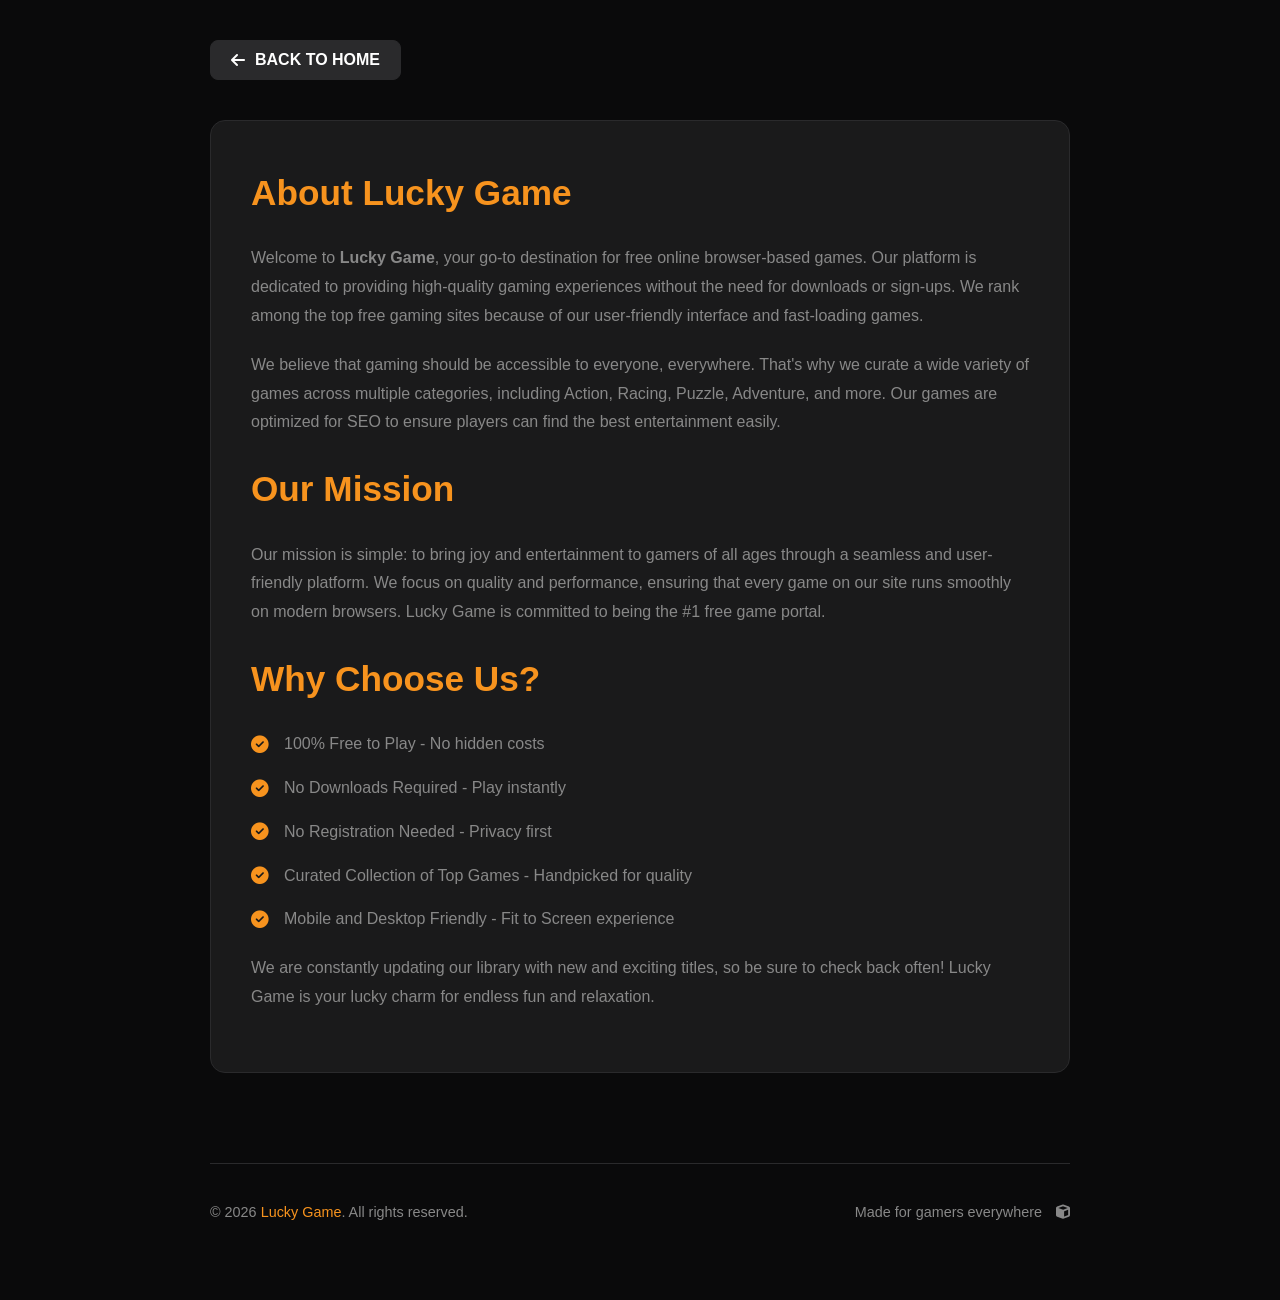
<file: about.html>
<!DOCTYPE html>
<html lang="en">
<head>
    <meta charset="UTF-8">
    <meta name="viewport" content="width=device-width, initial-scale=1.0">
    <title>About Us - Lucky Game</title>
    <meta name="description" content="Learn more about Lucky Game, your ultimate destination for free online browser games.">
    <link rel="icon" type="image/png" href="/favicon.png">
    <link rel="stylesheet" href="style.css">
    <link rel="stylesheet" href="https://cdnjs.cloudflare.com/ajax/libs/font-awesome/6.4.0/css/all.min.css">
    <style>
        .about-section {
            background-color: var(--card-bg);
            border-radius: 15px;
            padding: 40px;
            margin-bottom: 30px;
            border: 1px solid var(--border-color);
            line-height: 1.8;
        }
        .about-section h2 {
            font-size: 2.2rem;
            margin-bottom: 20px;
            color: var(--primary-color);
        }
        .about-section p {
            color: var(--text-secondary);
            margin-bottom: 20px;
        }
        .about-section ul {
            list-style: none;
            padding: 0;
            margin: 20px 0;
        }
        .about-section li {
            margin-bottom: 15px;
            display: flex;
            align-items: center;
            gap: 15px;
            color: var(--text-secondary);
        }
        .about-section li i {
            color: var(--primary-color);
            font-size: 1.1rem;
        }
    </style>
</head>
<body>
    <div class="simple-page-container">
        <header class="back-header">
            <a href="index.html" class="back-btn">
                <i class="fas fa-arrow-left"></i>
                <span>BACK TO HOME</span>
            </a>
        </header>

        <main class="simple-page-content">
            <div class="about-section">
                <h2>About Lucky Game</h2>
                <p>Welcome to <strong>Lucky Game</strong>, your go-to destination for free online browser-based games. Our platform is dedicated to providing high-quality gaming experiences without the need for downloads or sign-ups. We rank among the top free gaming sites because of our user-friendly interface and fast-loading games.</p>
                
                <p>We believe that gaming should be accessible to everyone, everywhere. That's why we curate a wide variety of games across multiple categories, including Action, Racing, Puzzle, Adventure, and more. Our games are optimized for SEO to ensure players can find the best entertainment easily.</p>

                <h2>Our Mission</h2>
                <p>Our mission is simple: to bring joy and entertainment to gamers of all ages through a seamless and user-friendly platform. We focus on quality and performance, ensuring that every game on our site runs smoothly on modern browsers. Lucky Game is committed to being the #1 free game portal.</p>

                <h2>Why Choose Us?</h2>
                <ul>
                    <li><i class="fas fa-check-circle"></i> 100% Free to Play - No hidden costs</li>
                    <li><i class="fas fa-check-circle"></i> No Downloads Required - Play instantly</li>
                    <li><i class="fas fa-check-circle"></i> No Registration Needed - Privacy first</li>
                    <li><i class="fas fa-check-circle"></i> Curated Collection of Top Games - Handpicked for quality</li>
                    <li><i class="fas fa-check-circle"></i> Mobile and Desktop Friendly - Fit to Screen experience</li>
                </ul>

                <p>We are constantly updating our library with new and exciting titles, so be sure to check back often! Lucky Game is your lucky charm for endless fun and relaxation.</p>
            </div>
        </main>

        <footer class="footer" style="padding: 40px 0; border-top: 1px solid var(--border-color); margin-top: 60px;">
            <div class="footer-left">
                &copy; 2026 <span>Lucky Game</span>. All rights reserved.
            </div>
            <div class="footer-right">
                Made for gamers everywhere <i class="fas fa-cube"></i>
            </div>
        </footer>
    </div>
</body>
</html>
</file>
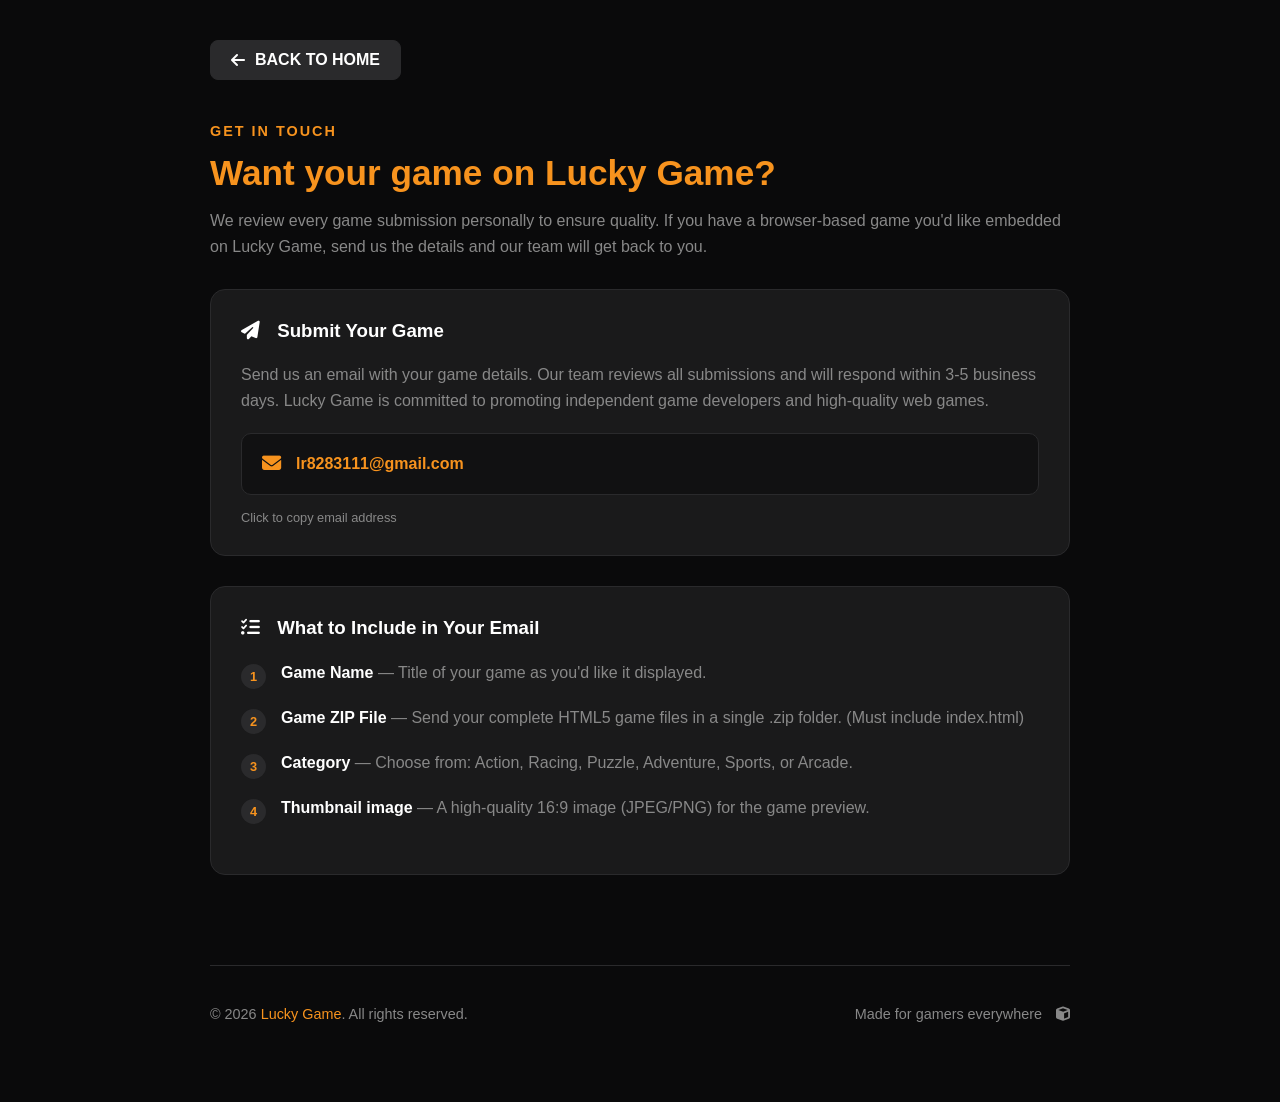
<file: contact.html>
<!DOCTYPE html>
<html lang="en">
<head>
    <meta charset="UTF-8">
    <meta name="viewport" content="width=device-width, initial-scale=1.0">
    <title>Contact Us - Lucky Game</title>
    <meta name="description" content="Get in touch with Lucky Game. Submit your browser-based games or contact our team for support and inquiries.">
    <link rel="icon" type="image/png" href="/favicon.png">
    <link rel="stylesheet" href="style.css">
    <link rel="stylesheet" href="https://cdnjs.cloudflare.com/ajax/libs/font-awesome/6.4.0/css/all.min.css">
    <style>
        .contact-card {
            background-color: var(--card-bg);
            border-radius: 15px;
            padding: 30px;
            margin-bottom: 30px;
            border: 1px solid var(--border-color);
        }
        .contact-header {
            margin-bottom: 30px;
        }
        .contact-header h2 {
            font-size: 2.2rem;
            margin-bottom: 15px;
            color: var(--primary-color);
        }
        .contact-header p {
            color: var(--text-secondary);
            line-height: 1.6;
        }
        .email-box {
            background-color: #111112;
            padding: 20px;
            border-radius: 10px;
            display: flex;
            align-items: center;
            gap: 15px;
            margin-bottom: 15px;
            border: 1px solid var(--border-color);
        }
        .email-box i {
            color: var(--primary-color);
            font-size: 1.2rem;
        }
        .email-box a {
            color: var(--primary-color);
            text-decoration: none;
            font-weight: bold;
        }
        .instruction-list {
            list-style: none;
            padding: 0;
        }
        .instruction-item {
            display: flex;
            align-items: flex-start;
            gap: 15px;
            margin-bottom: 20px;
            color: var(--text-secondary);
        }
        .step-num {
            background-color: #2a2a2c;
            color: var(--primary-color);
            width: 25px;
            height: 25px;
            border-radius: 50%;
            display: flex;
            align-items: center;
            justify-content: center;
            font-weight: bold;
            flex-shrink: 0;
            font-size: 0.8rem;
        }
        .step-content strong {
            color: var(--text-primary);
        }
    </style>
</head>
<body>
    <div class="simple-page-container">
        <header class="back-header">
            <a href="index.html" class="back-btn">
                <i class="fas fa-arrow-left"></i>
                <span>BACK TO HOME</span>
            </a>
        </header>

        <main class="simple-page-content">
            <div class="contact-header">
                <p style="color: var(--primary-color); font-weight: bold; font-size: 0.9rem; letter-spacing: 2px; text-transform: uppercase; margin-bottom: 10px;">GET IN TOUCH</p>
                <h2>Want your game on Lucky Game?</h2>
                <p>We review every game submission personally to ensure quality. If you have a browser-based game you'd like embedded on Lucky Game, send us the details and our team will get back to you.</p>
            </div>

            <div class="contact-card">
                <h3><i class="fas fa-paper-plane" style="margin-right: 12px;"></i> Submit Your Game</h3>
                <p style="margin: 20px 0; color: var(--text-secondary); line-height: 1.6;">Send us an email with your game details. Our team reviews all submissions and will respond within 3-5 business days. Lucky Game is committed to promoting independent game developers and high-quality web games.</p>
                
                <div class="email-box">
                    <i class="fas fa-envelope"></i>
                    <a href="mailto:lr8283111@gmail.com">lr8283111@gmail.com</a>
                </div>
                <p style="font-size: 0.8rem; color: var(--text-secondary);">Click to copy email address</p>
            </div>

            <div class="contact-card">
                <h3><i class="fas fa-list-check" style="margin-right: 12px;"></i> What to Include in Your Email</h3>
                <div class="instruction-list" style="margin-top: 25px;">
                    <div class="instruction-item">
                        <div class="step-num">1</div>
                        <div class="step-content"><strong>Game Name</strong> — Title of your game as you'd like it displayed.</div>
                    </div>
                    <div class="instruction-item">
                        <div class="step-num">2</div>
                        <div class="step-content"><strong>Game ZIP File</strong> — Send your complete HTML5 game files in a single .zip folder. (Must include index.html)</div>
                    </div>
                    <div class="instruction-item">
                        <div class="step-num">3</div>
                        <div class="step-content"><strong>Category</strong> — Choose from: Action, Racing, Puzzle, Adventure, Sports, or Arcade.</div>
                    </div>
                    <div class="instruction-item">
                        <div class="step-num">4</div>
                        <div class="step-content"><strong>Thumbnail image</strong> — A high-quality 16:9 image (JPEG/PNG) for the game preview.</div>
                    </div>
                </div>
            </div>
        </main>

        <footer class="footer" style="padding: 40px 0; border-top: 1px solid var(--border-color); margin-top: 60px;">
            <div class="footer-left">
                &copy; 2026 <span>Lucky Game</span>. All rights reserved.
            </div>
            <div class="footer-right">
                Made for gamers everywhere <i class="fas fa-cube"></i>
            </div>
        </footer>
    </div>
</body>
</html>
</file>
<file: games/antpil/style.css>
:root {
    --wood-light: #d2a679;
    --wood-dark: #5d4037;
    --wood-texture: #8d6e63;
    --primary: #f1c40f;
    --secondary: #3498db;
    --accent: #e67e22;
    --shadow: rgba(0, 0, 0, 0.4);
}

* {
    margin: 0;
    padding: 0;
    box-sizing: border-box;
    user-select: none;
    -webkit-tap-highlight-color: transparent;
}

body {
    background-color: #1a1a1a;
    font-family: 'Poppins', sans-serif;
    color: white;
    overflow: hidden;
    width: 100vw;
    height: 100vh;
}

#game-container {
    position: relative;
    width: 100%;
    height: 100%;
    background-image: url('background.png');
    background-size: cover;
    background-position: center;
    background-repeat: no-repeat;
}

canvas {
    display: block;
    width: 100%;
    height: 100%;
}

/* Wooden Theme UI */
.wooden-panel {
    background: var(--wood-dark);
    background-image: linear-gradient(45deg, rgba(0,0,0,0.1) 25%, transparent 25%, transparent 50%, rgba(0,0,0,0.1) 50%, rgba(0,0,0,0.1) 75%, transparent 75%, transparent);
    background-size: 4px 4px;
    border: 8px solid #3e2723;
    border-radius: 15px;
    box-shadow: 
        inset 0 0 20px rgba(0,0,0,0.5),
        0 10px 30px rgba(0,0,0,0.8);
    padding: 30px;
}

.wooden-panel-small {
    background: var(--wood-dark);
    border: 3px solid #3e2723;
    border-radius: 10px;
    box-shadow: 0 4px 8px rgba(0,0,0,0.5);
    padding: 5px 15px;
}

.wooden-btn {
    font-family: 'Luckiest Guy', cursive;
    background: #8d6e63;
    color: #fff;
    border: none;
    border-bottom: 6px solid #4e342e;
    border-radius: 12px;
    padding: 10px 25px;
    font-size: 1.3rem;
    cursor: pointer;
    transition: all 0.1s;
    text-shadow: 2px 2px 0 rgba(0,0,0,0.5);
    margin: 5px;
    min-width: 160px;
}

.wooden-btn:active {
    transform: translateY(4px);
    border-bottom-width: 2px;
}

.wooden-btn.small {
    font-size: 1.1rem;
    padding: 8px 20px;
    min-width: 120px;
}

.wooden-btn-circle {
    width: 45px;
    height: 45px;
    border-radius: 50%;
    background: #8d6e63;
    border: none;
    border-bottom: 4px solid #4e342e;
    color: white;
    font-size: 1.1rem;
    font-family: 'Luckiest Guy', cursive;
    cursor: pointer;
    display: flex;
    justify-content: center;
    align-items: center;
    pointer-events: auto;
    transition: all 0.1s;
    box-shadow: 0 3px 6px rgba(0,0,0,0.3);
}

.wooden-btn-circle:active {
    transform: translateY(3px);
    border-bottom-width: 2px;
}

#hud-controls {
    display: flex;
    align-items: flex-start;
}

/* Screens */
.overlay {
    position: absolute;
    top: 0;
    left: 0;
    width: 100%;
    height: 100%;
    background: rgba(0,0,0,0.7);
    display: flex;
    justify-content: center;
    align-items: center;
    z-index: 100;
}

.game-title {
    font-family: 'Luckiest Guy', cursive;
    font-size: 5rem;
    color: var(--primary);
    text-shadow: 4px 4px 0 #3e2723, 8px 8px 20px rgba(0,0,0,0.5);
    margin-bottom: 30px;
    letter-spacing: 4px;
}

/* HUD */
#hud {
    position: absolute;
    top: 0;
    left: 0;
    width: 100%;
    padding: 10px 15px;
    display: flex;
    justify-content: space-between;
    align-items: center;
    pointer-events: none;
    z-index: 50;
}

#stats-hud {
    display: flex;
    gap: 15px;
    align-items: center;
}

.stat-icon-box {
    display: flex;
    align-items: center;
    gap: 5px;
}

.stat-icon-box .icon {
    font-size: 1.4rem;
    filter: drop-shadow(1px 1px 2px rgba(0,0,0,0.8));
}

.stat-icon-box .value {
    font-family: 'Luckiest Guy', cursive;
    font-size: 1.3rem;
    color: var(--primary);
    text-shadow: 1px 1px 2px rgba(0,0,0,0.8);
}

#stage-display-compact {
    position: absolute;
    top: 60px; /* Move down slightly */
    left: 50%;
    transform: translateX(-50%);
    font-family: 'Luckiest Guy', cursive;
    font-size: 1.2rem;
    color: white;
    text-shadow: 2px 2px 4px rgba(0,0,0,0.8);
    white-space: nowrap;
}

#pause-btn {
    pointer-events: auto;
}

/* Level Grid */
.level-grid {
    display: grid;
    grid-template-columns: repeat(5, 1fr);
    gap: 8px;
    margin: 10px 0;
    min-height: auto;
    padding: 5px;
}

.pagination {
    display: flex;
    justify-content: center;
    align-items: center;
    gap: 15px;
    margin-bottom: 10px;
    font-family: 'Luckiest Guy', cursive;
    font-size: 1rem;
    color: var(--primary);
}

.level-item {
    width: 50px;
    height: 50px;
    background: #a1887f;
    border-bottom: 4px solid #4e342e;
    border-radius: 8px;
    display: flex;
    justify-content: center;
    align-items: center;
    font-family: 'Luckiest Guy', cursive;
    font-size: 1.2rem;
    cursor: pointer;
    transition: 0.1s;
}

.level-item:active:not(.locked) {
    transform: translateY(2px);
    border-bottom-width: 2px;
}

.level-item.locked {
    background: #5d4037;
    opacity: 0.6;
    cursor: not-allowed;
}

.level-item.locked::after {
    content: '🔒';
    font-size: 0.8rem;
}

.menu-content.wooden-panel {
    max-height: 95vh;
    overflow-y: auto;
    padding: 20px;
    width: 90%;
    max-width: 400px;
}

/* Settings Switch */
.switch {
    position: relative;
    display: inline-block;
    width: 60px;
    height: 34px;
}
.switch input { opacity: 0; width: 0; height: 0; }
.slider {
    position: absolute;
    cursor: pointer;
    top: 0; left: 0; right: 0; bottom: 0;
    background-color: #3e2723;
    transition: .4s;
    border-radius: 34px;
}
.slider:before {
    position: absolute;
    content: "";
    height: 26px; width: 26px;
    left: 4px; bottom: 4px;
    background-color: #d2a679;
    transition: .4s;
    border-radius: 50%;
}
input:checked + .slider { background-color: var(--primary); }
input:checked + .slider:before { transform: translateX(26px); }

.setting-item {
    display: flex;
    justify-content: space-between;
    align-items: center;
    width: 250px;
    margin: 15px 0;
}

.win-title {
    font-family: 'Luckiest Guy', cursive;
    font-size: 4rem;
    color: var(--primary);
}

.hidden { display: none !important; }

/* Responsive adjustments */
@media (max-width: 600px) {
    .game-title { font-size: 3rem; }
    .level-grid { grid-template-columns: repeat(4, 1fr); }
    .wooden-btn { min-width: 150px; font-size: 1.2rem; }
}
</file>
<file: style.css>
:root {
    --primary-color: #f7931e;
    --primary-hover: #ffad4a;
    --bg-dark: #0a0a0b;
    --sidebar-bg: #111112;
    --card-bg: #1a1a1b;
    --text-primary: #ffffff;
    --text-secondary: #888888;
    --border-color: #2a2a2c;
    --sidebar-active-bg: #2a2a2c;
    --transition-speed: 0.3s;
}

[data-theme="light"] {
    --bg-dark: #f0f2f5;
    --sidebar-bg: #ffffff;
    --card-bg: #ffffff;
    --text-primary: #1a1a1b;
    --text-secondary: #65676b;
    --border-color: #dddfe2;
    --sidebar-active-bg: #e4e6eb;
}

* {
    margin: 0;
    padding: 0;
    box-sizing: border-box;
    font-family: 'Segoe UI', Tahoma, Geneva, Verdana, sans-serif;
}

body {
    background-color: var(--bg-dark);
    color: var(--text-primary);
    overflow-x: hidden;
}

.app-container {
    display: flex;
    min-height: 100vh;
    width: 100%;
    overflow-x: hidden;
    position: relative;
}

/* Sidebar */
.sidebar {
    width: 280px;
    background-color: var(--sidebar-bg);
    border-right: 1px solid var(--border-color);
    padding: 25px;
    position: fixed;
    top: 0;
    left: 0;
    height: 100vh;
    overflow-y: auto;
    z-index: 1200;
    transition: transform 0.3s cubic-bezier(0.4, 0, 0.2, 1);
}

.logo {
    display: flex;
    align-items: center;
    gap: 12px;
    font-size: 1.4rem;
    font-weight: 800;
    color: var(--text-primary);
    margin-bottom: 45px;
    text-decoration: none;
    white-space: nowrap;
    line-height: 1;
}

.logo i {
    color: var(--primary-color);
    font-size: 1.8rem;
    filter: drop-shadow(0 0 5px rgba(247, 147, 30, 0.4));
}

.logo strong {
    color: var(--primary-color);
}

/* Mobile Header */
.mobile-header {
    display: none;
    height: 60px;
    background-color: var(--sidebar-bg);
    padding: 0 15px;
    align-items: center;
    justify-content: space-between;
    position: sticky;
    top: 0;
    z-index: 1100;
    border-bottom: 1px solid var(--border-color);
}

.mobile-header .logo {
    margin-bottom: 0 !important;
    font-size: 1.1rem !important;
    gap: 8px !important;
    flex-direction: row !important;
}

.mobile-header .logo i {
    font-size: 1.3rem !important;
}

.mobile-header .logo strong {
    font-size: 1.1rem !important;
}

.mobile-toggle-btn {
    background: none;
    border: none;
    color: var(--text-primary);
    font-size: 1.4rem;
    cursor: pointer;
    width: 40px;
    display: flex;
    justify-content: flex-start;
}

.mobile-contact-icon {
    color: var(--primary-color);
    font-size: 1.3rem;
    text-decoration: none;
    width: 40px;
    display: flex;
    justify-content: flex-end;
}

.mobile-only {
    display: none;
}

.sidebar-nav .nav-section {
    margin-bottom: 30px;
}

.sidebar-nav h3 {
    font-size: 0.75rem;
    color: var(--text-secondary);
    letter-spacing: 1px;
    margin-bottom: 15px;
}

.sidebar-nav ul {
    list-style: none;
}

.sidebar-nav li {
    display: flex;
    align-items: center;
    padding: 12px 15px;
    border-radius: 8px;
    cursor: pointer;
    transition: background-color var(--transition-speed);
    margin-bottom: 5px;
    color: var(--text-secondary);
    position: relative;
}

.sidebar-nav li:hover {
    background-color: var(--sidebar-active-bg);
    color: var(--text-primary);
}

.sidebar-nav li.active {
    background-color: var(--sidebar-active-bg);
    color: var(--primary-color);
}

.sidebar-nav li i {
    width: 20px;
    margin-right: 15px;
    font-size: 1.1rem;
}

.sidebar-nav li span.count {
    margin-left: auto;
    font-size: 0.8rem;
    background-color: #2a2a2c;
    padding: 2px 8px;
    border-radius: 10px;
    color: var(--text-secondary);
}

.sidebar-nav li.active span.count {
    background-color: var(--primary-color);
    color: #000;
}

.sidebar-nav a {
    text-decoration: none;
    color: inherit;
    display: flex;
    align-items: center;
    width: 100%;
}

/* Main Content */
.main-content {
    flex: 1;
    margin-left: 280px;
    display: flex;
    flex-direction: column;
    min-height: 100vh;
    max-width: calc(100% - 280px);
}

.top-bar {
    height: 70px;
    padding: 0 40px;
    display: flex;
    align-items: center;
    justify-content: space-between;
    background-color: var(--bg-dark);
    position: sticky;
    top: 0;
    z-index: 90;
    border-bottom: 1px solid var(--border-color);
}

.search-container {
    position: relative;
    width: 400px;
}

.search-container i {
    position: absolute;
    left: 15px;
    top: 50%;
    transform: translateY(-50%);
    color: var(--text-secondary);
}

.search-container input {
    width: 100%;
    padding: 10px 15px 10px 45px;
    background-color: #1a1a1b;
    border: 1px solid var(--border-color);
    border-radius: 8px;
    color: var(--text-primary);
    outline: none;
}

.search-container input:focus {
    border-color: var(--primary-color);
}

.top-bar-actions {
    display: flex;
    align-items: center;
    gap: 20px;
}

.contact-btn {
    background-color: var(--primary-color);
    color: #000;
    padding: 10px 20px;
    border-radius: 8px;
    text-decoration: none;
    font-weight: bold;
    font-size: 0.9rem;
    display: flex;
    align-items: center;
    gap: 10px;
    transition: background-color var(--transition-speed);
}

.contact-btn:hover {
    background-color: var(--primary-hover);
}

.theme-toggle {
    width: 50px;
    height: 25px;
    background-color: var(--card-bg);
    border-radius: 25px;
    border: 1px solid var(--border-color);
    position: relative;
    cursor: pointer;
    transition: background-color var(--transition-speed);
}

.toggle-dot {
    width: 17px;
    height: 17px;
    background-color: var(--primary-color);
    border-radius: 50%;
    position: absolute;
    right: 4px;
    top: 50%;
    transform: translateY(-50%);
    transition: transform var(--transition-speed), right var(--transition-speed);
}

[data-theme="light"] .toggle-dot {
    right: calc(100% - 21px);
}

/* Content Area */
.content-area {
    padding: 40px;
    flex: 1;
}

.page-header {
    margin-bottom: 40px;
}

.page-header h1 {
    font-size: 2.5rem;
    margin-bottom: 10px;
}

.page-header p {
    color: var(--text-secondary);
}

.games-grid-container {
    border-top: 1px solid var(--border-color);
    padding-top: 20px;
}

.grid-header {
    margin-bottom: 20px;
    font-size: 0.8rem;
    color: var(--text-secondary);
    letter-spacing: 1px;
}

.games-grid {
    display: grid;
    grid-template-columns: repeat(auto-fill, minmax(220px, 1fr));
    gap: 20px;
}

.game-card {
    background-color: var(--card-bg);
    border-radius: 12px;
    overflow: hidden;
    cursor: pointer;
    transition: transform var(--transition-speed), border-color var(--transition-speed);
    border: 1px solid transparent;
}

.game-card:hover {
    transform: translateY(-5px);
    border-color: var(--primary-color);
}

.game-image-container {
    width: 100%;
    aspect-ratio: 16/9;
    overflow: hidden;
}

.game-image-container img {
    width: 100%;
    height: 100%;
    object-fit: cover;
}

.game-info {
    padding: 15px;
}

.game-info h3 {
    font-size: 1rem;
    margin-bottom: 5px;
    white-space: nowrap;
    overflow: hidden;
    text-overflow: ellipsis;
}

.game-info span {
    font-size: 0.8rem;
    color: var(--text-secondary);
}

.no-games-found {
    text-align: center;
    padding: 100px 0;
}

.no-games-found i {
    font-size: 4rem;
    color: var(--text-secondary);
    margin-bottom: 20px;
}

.no-games-found h3 {
    margin-bottom: 10px;
}

.hidden {
    display: none !important;
}

/* Footer */
.footer {
    padding: 40px;
    display: flex;
    justify-content: space-between;
    border-top: 1px solid var(--border-color);
    color: var(--text-secondary);
    font-size: 0.9rem;
}

.footer span {
    color: var(--primary-color);
}

.footer-right i {
    margin-left: 10px;
}

/* Modal */
.modal {
    position: fixed;
    top: 0;
    left: 0;
    width: 100%;
    height: 100%;
    background-color: rgba(0, 0, 0, 0.9);
    z-index: 2000;
    display: flex;
    align-items: center;
    justify-content: center;
}

.modal-content {
    width: 90%;
    max-width: 1000px;
    background-color: var(--sidebar-bg);
    border-radius: 15px;
    overflow: hidden;
    box-shadow: 0 0 30px rgba(247, 147, 30, 0.2);
}

.modal-header {
    padding: 15px 25px;
    display: flex;
    justify-content: space-between;
    align-items: center;
    border-bottom: 1px solid var(--border-color);
}

.close-btn {
    background: none;
    border: none;
    color: var(--text-primary);
    font-size: 2rem;
    cursor: pointer;
}

.game-frame-container {
    width: 100%;
    aspect-ratio: 16/9;
}

.game-frame-container iframe {
    width: 100%;
    height: 100%;
}

/* Modal Enhancements */
.modal-content.full-view {
    width: 95%;
    height: 90vh;
    max-width: none;
    display: flex;
    flex-direction: column;
}

.modal-content.full-view .game-frame-container {
    flex: 1;
    aspect-ratio: auto;
}

.modal-actions {
    display: flex;
    align-items: center;
    gap: 15px;
}

#fullscreen-btn {
    background: none;
    border: none;
    color: var(--text-secondary);
    font-size: 1.2rem;
    cursor: pointer;
    transition: color 0.3s;
}

#fullscreen-btn:hover {
    color: var(--primary-color);
}

/* SEO Section */
.seo-section {
    margin-top: 60px;
    padding: 40px;
    background-color: var(--card-bg);
    border-radius: 15px;
    border: 1px solid var(--border-color);
}

.seo-section h2 {
    margin-bottom: 20px;
    color: var(--primary-color);
}

.seo-section p {
    color: var(--text-secondary);
    line-height: 1.8;
    margin-bottom: 15px;
}

/* Simple Page Layout (Contact & About) */
.simple-page-container {
    max-width: 900px;
    margin: 0 auto;
    padding: 40px 20px;
    min-height: 100vh;
    display: flex;
    flex-direction: column;
}

.back-header {
    margin-bottom: 40px;
    display: flex;
    align-items: center;
}

.back-btn {
    background-color: var(--sidebar-active-bg);
    color: var(--text-primary);
    padding: 10px 20px;
    border-radius: 8px;
    text-decoration: none;
    font-weight: 600;
    display: flex;
    align-items: center;
    gap: 10px;
    transition: background-color 0.3s;
    border: 1px solid var(--border-color);
}

.back-btn:hover {
    background-color: var(--primary-color);
    color: #000;
    border-color: var(--primary-color);
}

.simple-page-content {
    flex: 1;
}

@media (max-width: 768px) {
    .simple-page-container {
        padding: 20px;
    }
    
    .back-header {
        margin-bottom: 25px;
    }
}

/* Responsive */
@media (max-width: 1024px) {
    .app-container {
        flex-direction: column;
    }

    .sidebar {
        transform: translateX(-100%);
        height: 100vh;
        top: 0;
        left: 0;
        position: fixed;
    }
    
    .sidebar.active {
        transform: translateX(0);
    }

    .main-content {
        margin-left: 0 !important;
        width: 100% !important;
        max-width: 100% !important;
    }

    .mobile-header {
        display: flex;
        width: 100%;
        justify-content: space-between;
        align-items: center;
        padding: 0 15px;
    }

    .mobile-header .logo {
        margin: 0 !important;
        padding: 0 !important;
        display: flex !important;
        align-items: center !important;
        justify-content: center !important;
        flex: 1;
        width: auto !important;
    }

    .mobile-toggle-btn {
        z-index: 10;
        width: 40px;
    }

    .mobile-contact-icon {
        z-index: 10;
        width: 40px;
    }

    .desktop-only {
        display: none !important;
    }

    .mobile-only {
        display: block;
    }

    .mobile-search {
        padding: 12px 15px;
        background-color: var(--bg-dark);
        border-bottom: 1px solid var(--border-color);
        width: 100%;
    }

    .mobile-search .search-container {
        width: 100%;
        max-width: none;
    }

    .content-area {
        padding: 15px;
        width: 100%;
    }

    .page-header {
        margin-bottom: 20px;
        text-align: left;
    }

    .page-header h1 {
        font-size: 1.5rem;
    }

    .page-header p {
        font-size: 0.85rem;
    }
}

@media (max-width: 480px) {
    .games-grid {
        grid-template-columns: repeat(2, 1fr);
        gap: 12px;
    }

    .game-info {
        padding: 10px;
    }

    .game-info h3 {
        font-size: 0.85rem;
    }

    .game-info span {
        font-size: 0.7rem;
    }
}
</file>
